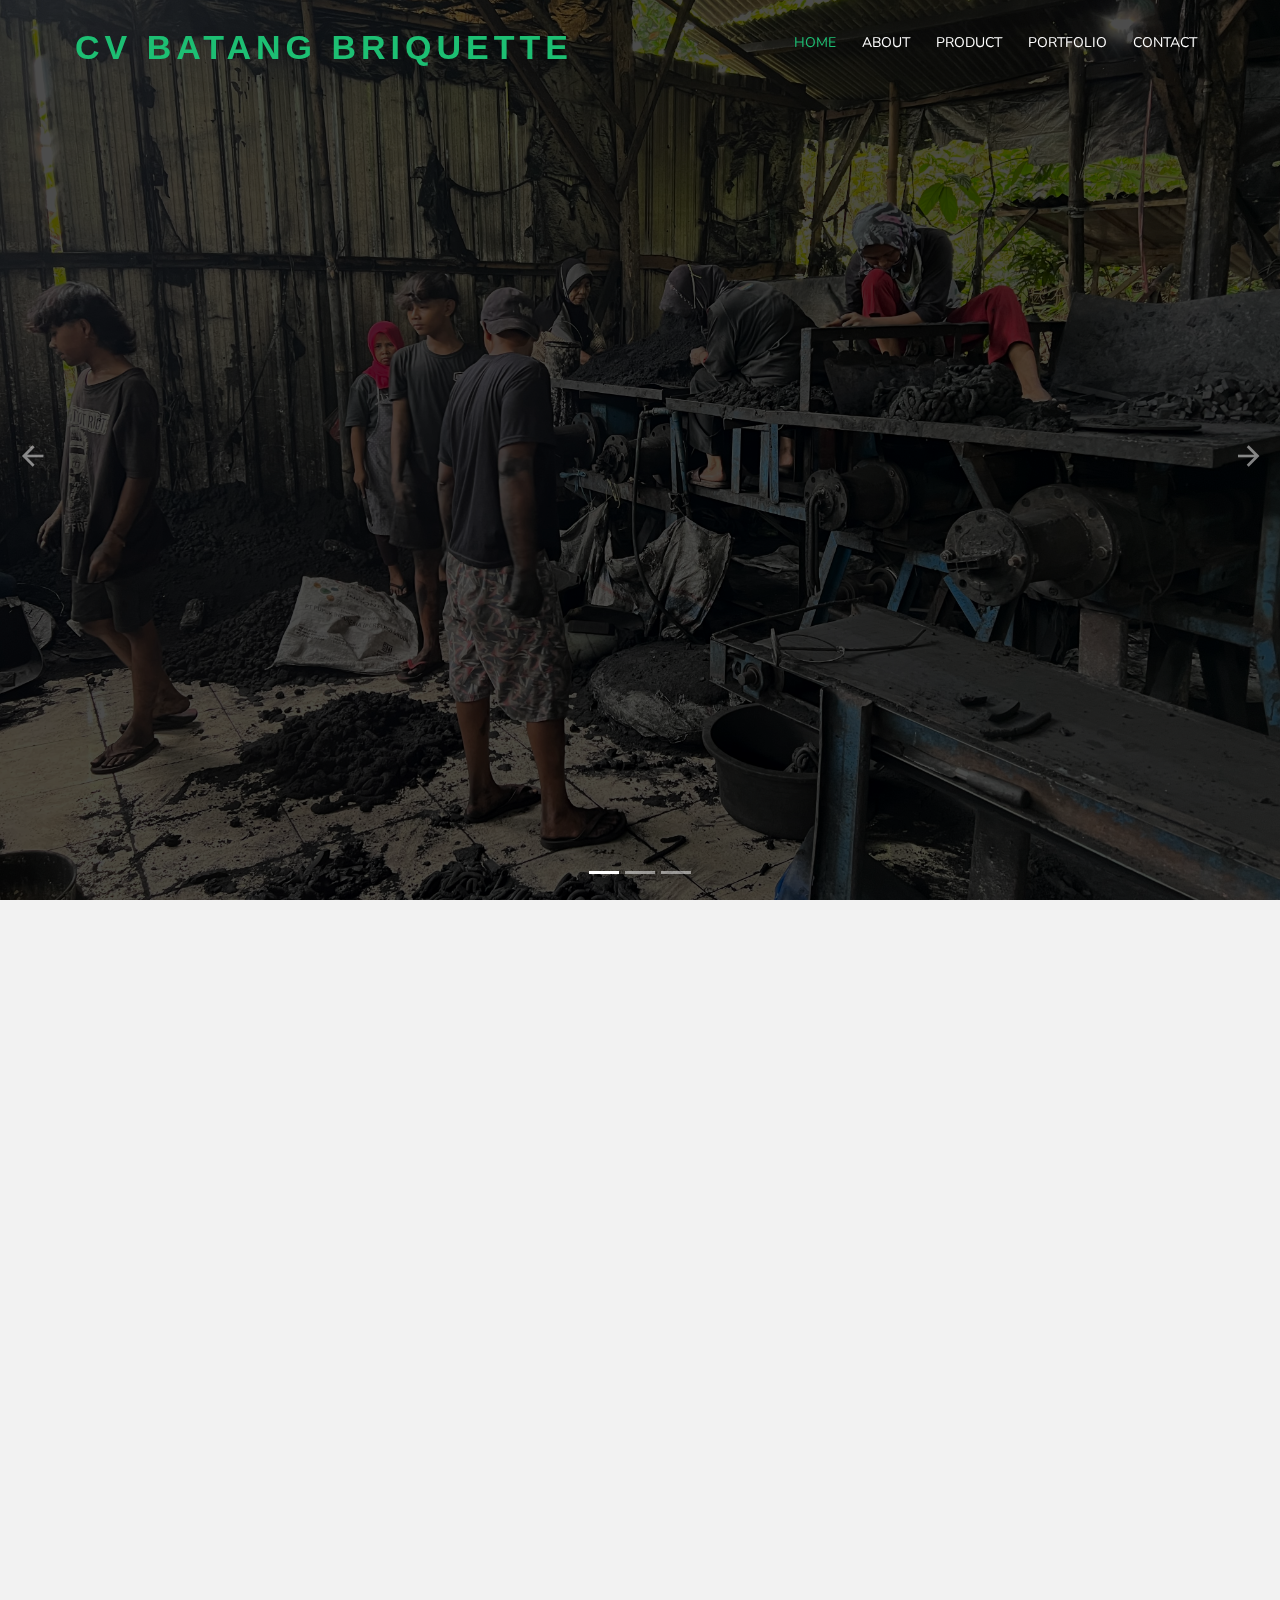
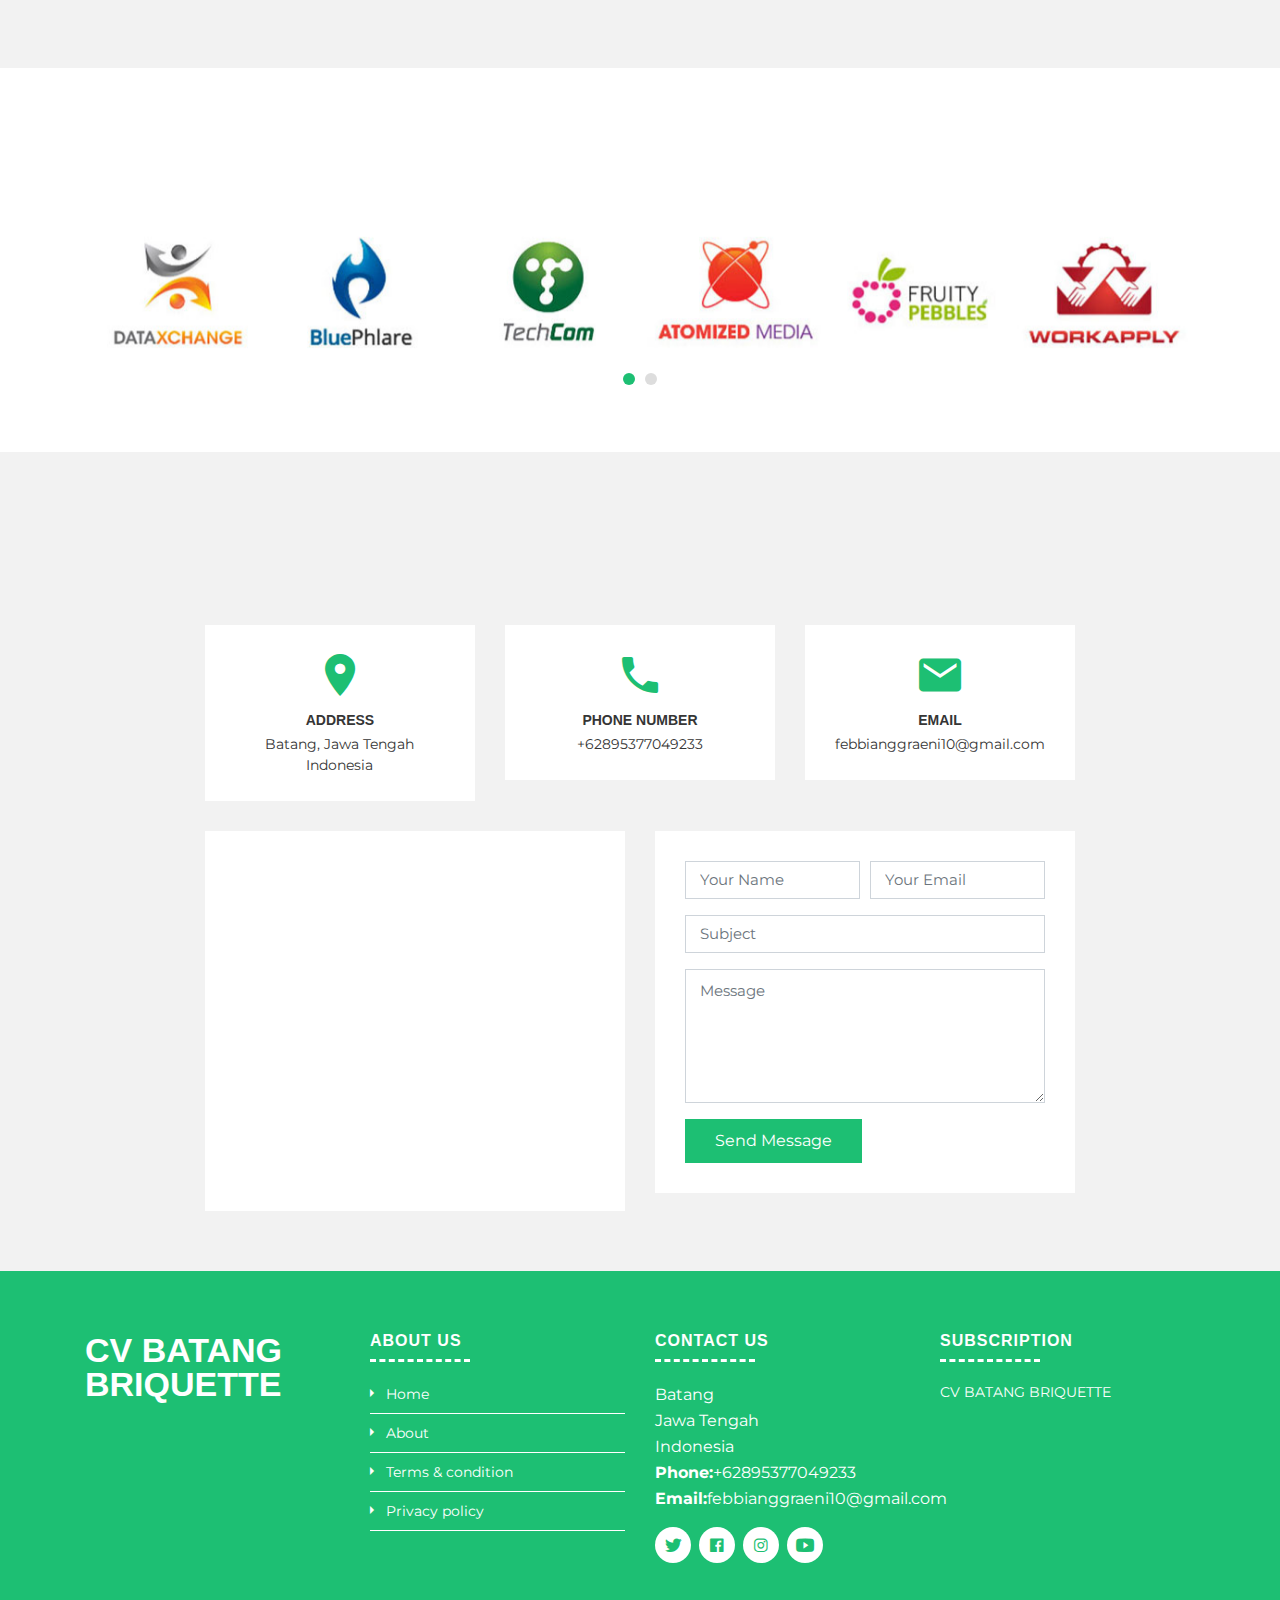
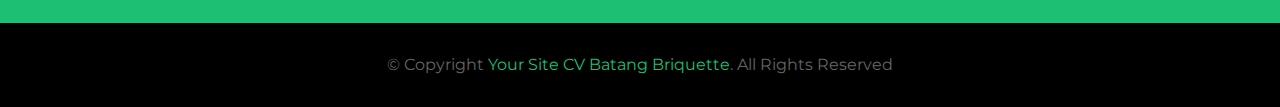
<file: index.html>
<!DOCTYPE html>
<html lang="en">
    <head>
        <meta charset="utf-8">
        <title>CV BATANG BRIQUETTE</title>
        <meta content="width=device-width, initial-scale=1.0" name="viewport">
        <meta content="" name="keywords">
        <meta content="" name="description">

        <!-- Favicons -->
        <link href="img/logo2.ico" rel="icon">

        <!-- Google Fonts -->
        <link href="https://fonts.googleapis.com/css?family=Montserrat:200,300|Nunito:400,700&display=swap" rel="stylesheet">

        <!-- Bootstrap CSS File -->
        <link href="vendor/bootstrap/css/bootstrap.min.css" rel="stylesheet">

        <!-- Vendor CSS Files -->
        <link href="vendor/ionicons/css/ionicons.min.css" rel="stylesheet">
        <link href="vendor/owlcarousel/assets/owl.carousel.min.css" rel="stylesheet">
        <link href="vendor/lightbox/css/lightbox.min.css" rel="stylesheet">

        <!--Animation -->
        <link rel="stylesheet"href="https://cdnjs.cloudflare.com/ajax/libs/animate.css/4.1.1/animate.min.css"/>
        <link rel="stylesheet" href="https://unpkg.com/aos@next/dist/aos.css" />

        <!-- Main Stylesheet -->
        <link href="css/style.css" rel="stylesheet">
    </head>

    <body>
        <!-- Header Section Start -->
        <header class="header animate__animated animate__fadeInDown">
            <div class="container-fluid">
                <div class="logo pull-left">
                    <h1><a href="index.html">CV BATANG BRIQUETTE</a></h1>
                    <!-- <a href="#"><img src="img/logo.png" alt="" title="" /></a>-->
                </div>

                <nav id="nav-menu-container">
                    <ul class="nav-menu">
                        <li class="menu-active"><a href="index.html">Home</a></li>
                        <li><a href="about.html">About</a></li>
                        <li><a href="Product.html">Product</a></li>
                        <li><a href="portfolio.html">Portfolio</a></li>
                        <li><a href="contact.html">Contact</a></li>
                    </ul>
                </nav>
            </div>
        </header>
        <!-- Header Section End -->

        <!-- Slider Section Start-->
        <section class="slider animate__animated animate__fadeInDown">
            <div class="slider-container">
                <div id="carousel" class="carousel  slide carousel-fade" data-ride="carousel">

                    <ol class="carousel-indicators"></ol>

                    <div class="carousel-inner" role="listbox">

                        <div class="carousel-item active">
                            <div class="carousel-background"><img src="img/gambar1.jpeg" alt=""></div>
                            <div class="carousel-container">
                                <div class="carousel-content">
                                    <h2></h2>
                                    <p>

                                    </p>
                                </div>
                            </div>
                        </div>

                        <div class="carousel-item">
                            <div class="carousel-background"><img src="img/gambar2.jpeg" alt=""></div>
                            <div class="carousel-container">
                                <div class="carousel-content">
                                    <h2></h2>
                                    <p>
                                        
                                    </p>
                                </div>
                            </div>
                        </div>

                        <div class="carousel-item">
                            <div class="carousel-background"><img src="img/gambar3.jpeg" alt=""></div>
                            <div class="carousel-container">
                                <div class="carousel-content">
                                    <h2></h2>
                                    <p>
                                       
                                    </p>
                                </div>
                            </div>
                        </div>  

                    </div>

                    <a class="carousel-control-prev" href="#carousel" role="button" data-slide="prev">
                        <span class="carousel-control-prev-icon ion-md-arrow-back" aria-hidden="true"></span>
                        <span class="sr-only">Previous</span>
                    </a>

                    <a class="carousel-control-next" href="#carousel" role="button" data-slide="next">
                        <span class="carousel-control-next-icon ion-md-arrow-forward" aria-hidden="true"></span>
                        <span class="sr-only">Next</span>
                    </a>

                </div>
            </div>
        </section>
        <!-- Slider Section End-->

        <!-- About Us Section Start-->
        <section class="about">
            <div class="container">
                <header class="section-header" data-aos="zoom-in" data-aos-duration="2000">
                    <h3>About US</h3>
                    <p>
                        Batang Briquette Indonesia is a company based in Indonesia that 
                        specializes in the production and export of 
                        high-quality briquettes made from coconut shell charcoal. 
                        These briquettes are a suitable and eco-friendly alternative to traditional charcoal. 
                        as they are made from renewable resources and produce less smoke and harmful emissions when burned.
                    </p>
                </header>

                <div class="row align-items-center about-row" data-aos="zoom-in" data-aos-duration="2000">
                    <div class="col-md-6">
                        <img src="img/4.jpeg" alt="" class="img-fluid">
                    </div>
                    <div class="col-md-6">
                        <h2 class="title"><a href="#">VISION</a></h2>
                        <p>
                            contribute to a greener and more sustainable future, while creating value for its stakeholders and building a profitable and successful business.
                        </p>
                        <h2 class="title"><a href="#">MISSION</a></h2>
                        <p>
                            1. Producing high quality briquettes with environmentally friendly technology.</br>
                            2. Develop a sustainable export market for briquette products.</br>
                            3. Establish good cooperation with domestic and foreign business partners to increase export volume and open new market access.</br>
                            4. Improve service quality and customer satisfaction through improved efficiency and effectiveness of production and distribution systems.</br>

                        </p>
                        <div class="read-more">
                        </div>
                    </div>
                </div>
                </div>
            </div>
        </section>
        <!-- About Us Section End -->

        <!-- Team Section Start -->

        <!-- Team Section End -->
        
        <!-- Clients Section Start -->
        <section class="clients">
            <div class="container">
                <header class="section-header" data-aos="zoom-out" data-aos-duration="1000">
                    <h3 class="section-title">Our Clients</h3>
                    <p>
                    </p>
                </header>

                <div class="owl-carousel clients-carousel">
                    <img src="img/client-1.jpg" alt="Client Logo">
                    <img src="img/client-2.jpg" alt="Client Logo">
                    <img src="img/client-3.jpg" alt="Client Logo">
                    <img src="img/client-4.jpg" alt="Client Logo">
                    <img src="img/client-5.jpg" alt="Client Logo">
                    <img src="img/client-6.jpg" alt="Client Logo">
                    <img src="img/client-7.jpg" alt="Client Logo">
                    <img src="img/client-8.jpg" alt="Client Logo">
                </div>

            </div>
        </section>
        <!-- Clients Section End -->

        <!-- Contact Section Start -->
        <section class="contact">
            <div class="container">
                <div class="section-header" data-aos="zoom-in" data-aos-duration="500">
                    <h3 class="section-title">Contact Us</h3>
                    <p>
                       
                    </p>
                </div>

                <div class="row contact-info">
                    <div class="col-md-4">
                        <div class="contact-address">
                            <i class="ion-md-pin"></i>
                            <h3>Address</h3>
                            <address>Batang, Jawa Tengah Indonesia</address>
                        </div>
                    </div>

                    <div class="col-md-4">
                        <div class="contact-phone">
                            <i class="ion-md-call"></i>
                            <h3>Phone Number</h3>
                            <p><a href="tel:+123-456-789">+62895377049233</a></p>
                        </div>
                    </div>

                    <div class="col-md-4">
                        <div class="contact-email">
                            <i class="ion-md-mail"></i>
                            <h3>Email</h3>
                            <p><a href="mailto:info@example.com">febbianggraeni10@gmail.com</a></p>
                        </div>
                    </div>
                </div>

                <div class="row">
                    <div class="col-md-6">
                        <div class="map">
                            <iframe src="https://www.google.com/maps/embed?pb=!1m18!1m12!1m3!1d6423.687846561391!2d109.92112347314384!3d-7.01424088371126!2m3!1f0!2f0!3f0!3m2!1i1024!2i768!4f13.1!3m3!1m2!1s0x2e70156a2d67e4d1%3A0x47a89b513621c20!2sTerminal%20Kota%20Limpung!5e0!3m2!1sid!2sid!4v1677292396020!5m2!1sid!2sid" width="600" height="450" style="border:0;" allowfullscreen="" loading="lazy" referrerpolicy="no-referrer-when-downgrade"></iframe>
                        </div>
                    </div>
                    <div class="col-md-6">
                        <div class="form">
                            <form class="contactForm">
                                <div class="form-row">
                                    <div class="form-group col-md-6">
                                        <input type="text" class="form-control" placeholder="Your Name" />
                                    </div>
                                    <div class="form-group col-md-6">
                                        <input type="email" class="form-control" placeholder="Your Email" />
                                    </div>
                                </div>
                                <div class="form-group">
                                    <input type="text" class="form-control" placeholder="Subject" />
                                </div>
                                <div class="form-group">
                                    <textarea class="form-control" rows="5" placeholder="Message"></textarea>
                                </div>
                                <div><button type="submit">Send Message</button></div>
                            </form>
                        </div>
                    </div>
                </div>
            </div>
        </section>
        <!-- Contact Section End -->

        <!-- Footer Start -->
        <footer class="footer">
            <div class="footer-top">
                <div class="container">
                    <div class="row">
                        <div class="col-lg-3 col-md-6 footer-info">
                            <h3>CV BATANG BRIQUETTE</h3>
                            <p>
                                
                            </p>
                        </div>

                        <div class="col-lg-3 col-md-6 footer-links">
                            <h4>About Us</h4>
                            <ul>
                                <li><i class="ion-md-arrow-dropright"></i> <a href="#">Home</a></li>
                                <li><i class="ion-md-arrow-dropright"></i> <a href="#">About</a></li>
                                <li><i class="ion-md-arrow-dropright"></i> <a href="#">Terms & condition</a></li>
                                <li><i class="ion-md-arrow-dropright"></i> <a href="#">Privacy policy</a></li>
                            </ul>
                        </div>

                        <div class="col-lg-3 col-md-6 footer-contact">
                            <h4>Contact Us</h4>
                            <p>
                                Batang<br>
                                Jawa Tengah<br>
                                Indonesia<br>
                                <strong>Phone:</strong>+62895377049233<br>
                                <strong>Email:</strong>febbianggraeni10@gmail.com<br>
                            </p>
                            <div class="social-links">
                                <a href="https://........./"><i class="ion-logo-twitter"></i></a>
                                <a href="https://........."><i class="ion-logo-facebook"></i></a>
                                <a href="https://........./"><i class="ion-logo-instagram"></i></a>
                                <a href="https://........."><i class="ion-logo-youtube"></i></a>
                            </div>

                        </div>

                        <div class="col-lg-3 col-md-6 footer-newsletter">
                            <h4>Subscription</h4>
                            <p>CV BATANG BRIQUETTE</p>
                            <form action="" method="post">
                            </form>
                        </div>

                    </div>
                </div>
            </div>

            <div class="container">
                <div class="copyright">
                    &copy; Copyright <a href="#">Your Site CV Batang Briquette</a>. All Rights Reserved<br>
                </div>
            </div>
        </footer>
        <!-- Footer End -->

        <a href="#" class="back-to-top"><i class="ion-md-arrow-dropup"></i></a>

        <!-- Vendor JS Files -->
        <script src="vendor/jquery/jquery.min.js"></script>
        <script src="vendor/jquery/jquery-migrate.min.js"></script>
        <script src="vendor/bootstrap/js/bootstrap.bundle.min.js"></script>
        <script src="vendor/easing/easing.min.js"></script>
        <script src="vendor/superfish/hoverIntent.js"></script>
        <script src="vendor/superfish/superfish.min.js"></script>
        <script src="vendor/waypoints/waypoints.min.js"></script>
        <script src="vendor/touchSwipe/jquery.touchSwipe.min.js"></script>
        <script src="vendor/counterup/counterup.min.js"></script>
        <script src="vendor/owlcarousel/owl.carousel.min.js"></script>
        <script src="vendor/isotope/isotope.pkgd.min.js"></script>
        <script src="vendor/lightbox/js/lightbox.min.js"></script>

        <!-- Main Javascript File -->
        <script src="js/main.js"></script>
        <script src="https://unpkg.com/aos@next/dist/aos.js"></script>
  <script>
    AOS.init();
  </script>

    </body>
</html>
</file>
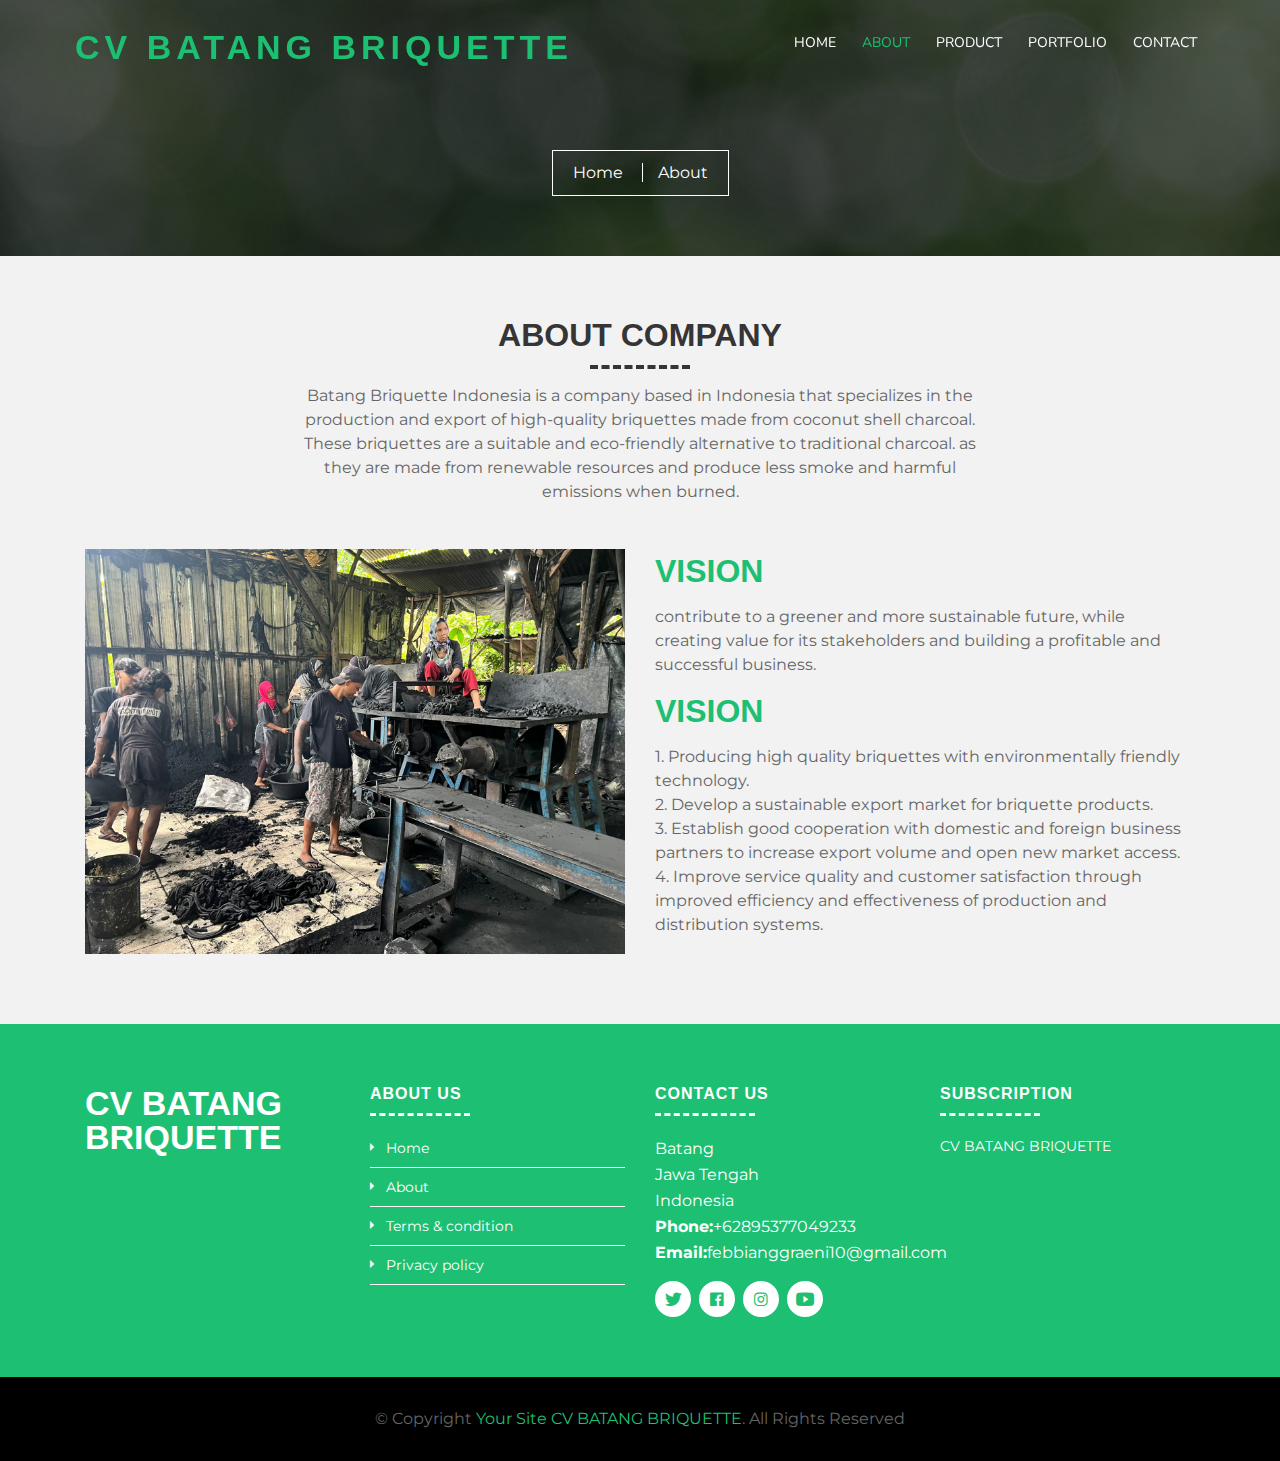
<file: about.html>
<!DOCTYPE html>
<html lang="en">
    <head>
        <meta charset="utf-8">
        <title>CV BATANG BRIQUETTE</title>
        <meta content="width=device-width, initial-scale=1.0" name="viewport">
        <meta content="" name="keywords">
        <meta content="" name="description">

        <!-- Favicons -->
        <link href="img/logo2.ico" rel="icon">
        <link href="img/apple-touch-icon.png" rel="apple-touch-icon">

        <!-- Google Fonts -->
        <link href="https://fonts.googleapis.com/css?family=Montserrat:200,300|Nunito:400,700&display=swap" rel="stylesheet">

        <!-- Bootstrap CSS File -->
        <link href="vendor/bootstrap/css/bootstrap.min.css" rel="stylesheet">

        <!-- Vendor CSS Files -->
        <link href="vendor/ionicons/css/ionicons.min.css" rel="stylesheet">
        <link href="vendor/owlcarousel/assets/owl.carousel.min.css" rel="stylesheet">
        <link href="vendor/lightbox/css/lightbox.min.css" rel="stylesheet">

        <!--Animation -->
        <link rel="stylesheet"href="https://cdnjs.cloudflare.com/ajax/libs/animate.css/4.1.1/animate.min.css"/>

        <!-- Main Stylesheet -->
        <link href="css/style.css" rel="stylesheet">
    </head>

    <body>
        <!-- Header Section Start -->
        <header class="header animate__animated animate__fadeInDown">
            <div class="container-fluid">
                <div class="logo pull-left">
                    <h1><a href="index.html">CV BATANG BRIQUETTE</a></h1>
                    <!-- <a href="#"><img src="img/logo.png" alt="" title="" /></a>-->
                </div>

                <nav id="nav-menu-container">
                    <ul class="nav-menu">
                        <li><a href="index.html">Home</a></li>
                        <li class="menu-active"><a href="about.html">About</a></li>
                        <li><a href="Product.html">Product</a></li>
                        <li><a href="portfolio.html">Portfolio</a></li>
                        
                        <li><a href="contact.html">Contact</a></li>
                    </ul>
                </nav>
            </div>
        </header>
        <!-- Header Section End -->
        
        <!-- Banner Section Start-->
        <section class="banner">
            <div class="container">
                <div class="col-lg-12">
                    <div class="banner-nav">
                        <div class="banner-box">
                            <a href="index.html">Home </a>
                            <a href="about.html">About</a>
                        </div>
                    </div>
                </div>
            </div>
        </section>
        <!-- Banner Section End-->

        <!-- About Us Section Start-->
        <section class="about animate__animated animate__fadeInDown">
            <div class="container">
                <header class="section-header" data-aos="zoom-in" data-aos-duration="2000">
                    <h3>About Company</h3>
                    <p>
                        Batang Briquette Indonesia is a company based in Indonesia that 
                        specializes in the production and export of 
                        high-quality briquettes made from coconut shell charcoal. 
                        These briquettes are a suitable and eco-friendly alternative to traditional charcoal. 
                        as they are made from renewable resources and produce less smoke and harmful emissions when burned.
                    </p>
                </header>

                <div class="row align-items-center about-row" data-aos="zoom-in" data-aos-duration="2000">
                    <div class="col-md-6">
                        <img src="img/4.jpeg" alt="" class="img-fluid">
                    </div>
                    <div class="col-md-6">
                        <h2 class="title"><a href="#">VISION</a></h2>
                        <p>
                            contribute to a greener and more sustainable future, while creating value for its stakeholders and building a profitable and successful business.
                        </p>
                        <h2 class="title"><a href="#">VISION</a></h2>
                        <p>
                            1. Producing high quality briquettes with environmentally friendly technology.</br>
                            2. Develop a sustainable export market for briquette products.</br>
                            3. Establish good cooperation with domestic and foreign business partners to increase export volume and open new market access.</br>
                            4. Improve service quality and customer satisfaction through improved efficiency and effectiveness of production and distribution systems.</br>
                        </p>
                        <div class="read-more">
                        </div>
                    </div>
                </div>
                </div>
            </div>
        </section>
        <!-- About Us Section End -->

        <!-- Footer Start -->
        <footer class="footer">
            <div class="footer-top">
                <div class="container">
                    <div class="row">
                        <div class="col-lg-3 col-md-6 footer-info">
                            <h3>CV BATANG BRIQUETTE</h3>
                            <p>
                                
                            </p>
                        </div>

                        <div class="col-lg-3 col-md-6 footer-links">
                            <h4>About Us</h4>
                            <ul>
                                <li><i class="ion-md-arrow-dropright"></i> <a href="#">Home</a></li>
                                <li><i class="ion-md-arrow-dropright"></i> <a href="#">About</a></li>
                                <li><i class="ion-md-arrow-dropright"></i> <a href="#">Terms & condition</a></li>
                                <li><i class="ion-md-arrow-dropright"></i> <a href="#">Privacy policy</a></li>
                            </ul>
                        </div>

                        <div class="col-lg-3 col-md-6 footer-contact">
                            <h4>Contact Us</h4>
                            <p>
                                Batang<br>
                                Jawa Tengah<br>
                                Indonesia<br>
                                <strong>Phone:</strong>+62895377049233<br>
                                <strong>Email:</strong>febbianggraeni10@gmail.com<br>
                            </p>
                            <div class="social-links">
                                <a href="https://........./"><i class="ion-logo-twitter"></i></a>
                                <a href="https://........."><i class="ion-logo-facebook"></i></a>
                                <a href="https://........./"><i class="ion-logo-instagram"></i></a>
                                <a href="https://........."><i class="ion-logo-youtube"></i></a>
                            </div>

                        </div>

                        <div class="col-lg-3 col-md-6 footer-newsletter">
                            <h4>Subscription</h4>
                            <p>CV BATANG BRIQUETTE</p>
                            <form action="" method="post">
                            </form>
                        </div>

                    </div>
                </div>
            </div>

            <div class="container">
                <div class="copyright">
                    &copy; Copyright <a href="#">Your Site CV BATANG BRIQUETTE</a>. All Rights Reserved<br>
                </div>
            </div>
        </footer>
        <!-- Footer End -->
        <a href="#" class="back-to-top"><i class="ion-md-arrow-dropup"></i></a>

        <!-- Vendor JS Files -->
        <script src="vendor/jquery/jquery.min.js"></script>
        <script src="vendor/jquery/jquery-migrate.min.js"></script>
        <script src="vendor/bootstrap/js/bootstrap.bundle.min.js"></script>
        <script src="vendor/easing/easing.min.js"></script>
        <script src="vendor/superfish/hoverIntent.js"></script>
        <script src="vendor/superfish/superfish.min.js"></script>
        <script src="vendor/waypoints/waypoints.min.js"></script>
        <script src="vendor/touchSwipe/jquery.touchSwipe.min.js"></script>
        <script src="vendor/counterup/counterup.min.js"></script>
        <script src="vendor/owlcarousel/owl.carousel.min.js"></script>
        <script src="vendor/isotope/isotope.pkgd.min.js"></script>
        <script src="vendor/lightbox/js/lightbox.min.js"></script>

        <!-- Main Javascript File -->
        <script src="js/main.js"></script>

    </body>
</html>
</file>
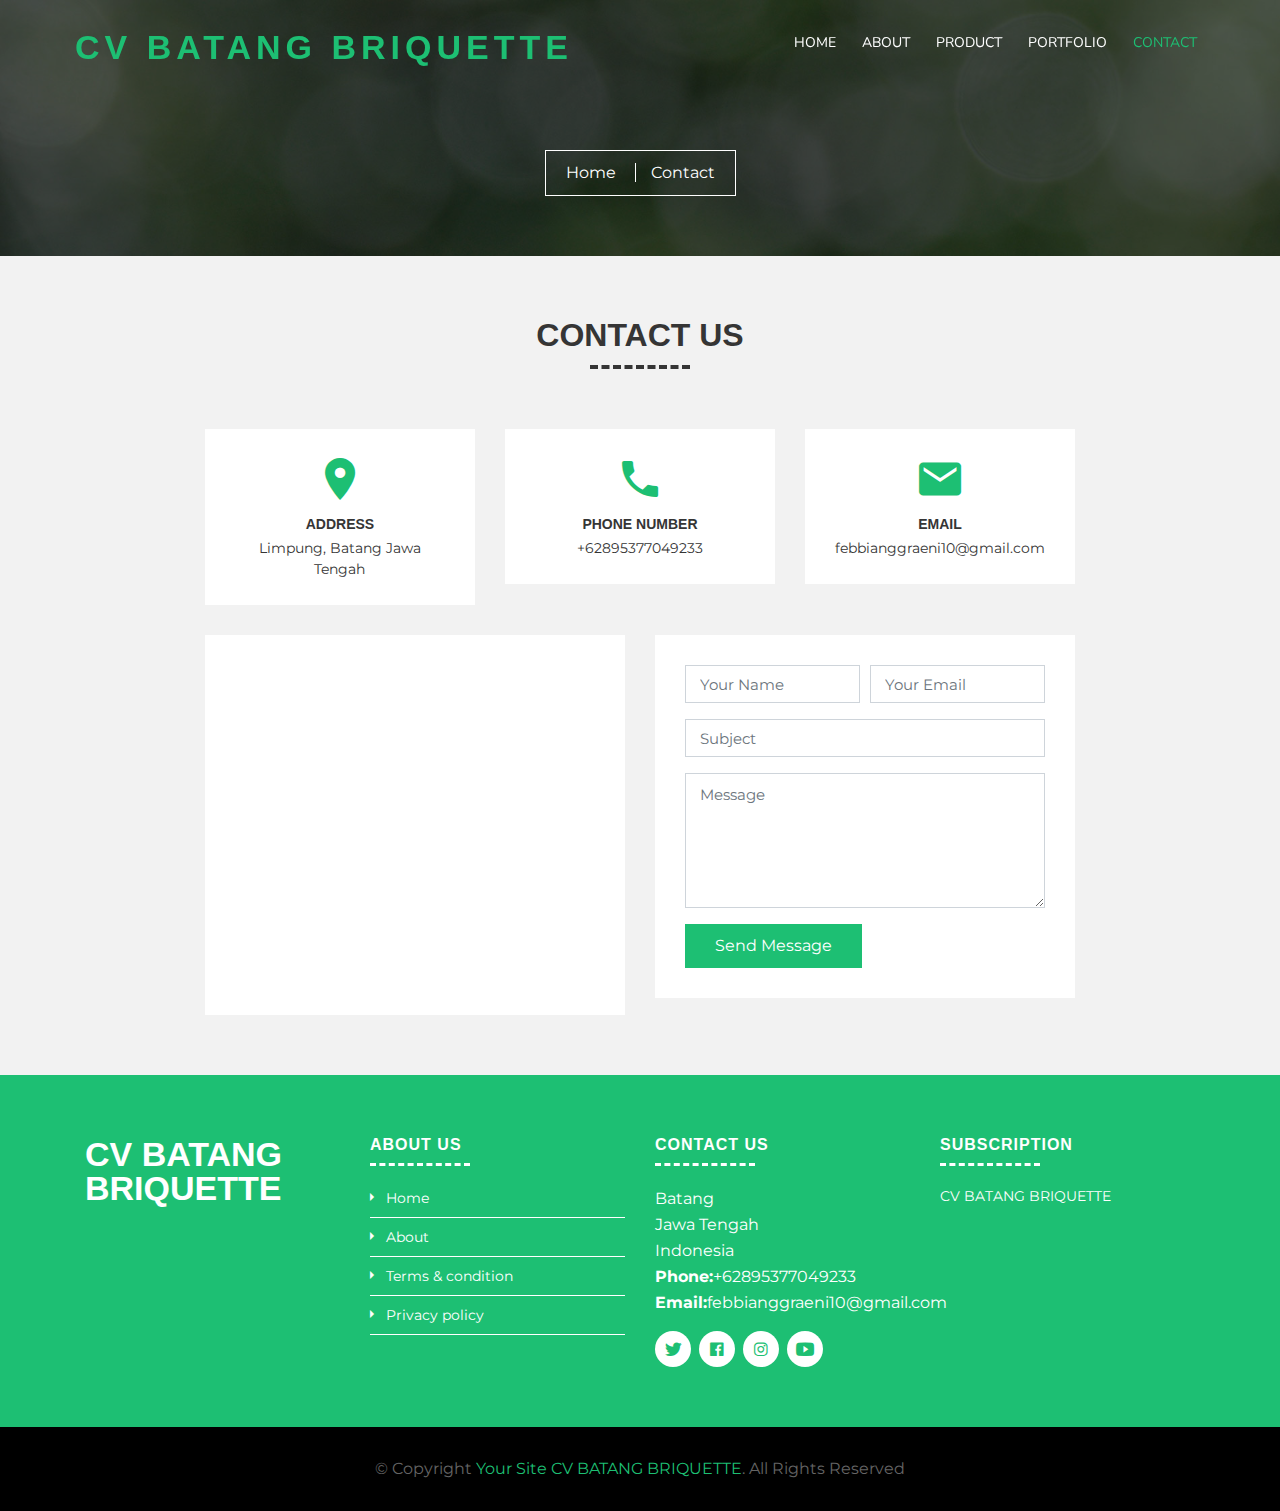
<file: contact.html>
<!DOCTYPE html>
<html lang="en">
    <head>
        <meta charset="utf-8">
        <title>CV BATANG BRIQUETTE</title>
        <meta content="width=device-width, initial-scale=1.0" name="viewport">
        <meta content="" name="keywords">
        <meta content="" name="description">

        <!-- Favicons -->
        <link href="img/logo2.ico" rel="icon">
        <link href="img/apple-touch-icon.png" rel="apple-touch-icon">

        <!-- Google Fonts -->
        <link href="https://fonts.googleapis.com/css?family=Montserrat:200,300|Nunito:400,700&display=swap" rel="stylesheet">

        <!-- Bootstrap CSS File -->
        <link href="vendor/bootstrap/css/bootstrap.min.css" rel="stylesheet">

        <!-- Vendor CSS Files -->
        <link href="vendor/ionicons/css/ionicons.min.css" rel="stylesheet">
        <link href="vendor/owlcarousel/assets/owl.carousel.min.css" rel="stylesheet">
        <link href="vendor/lightbox/css/lightbox.min.css" rel="stylesheet">

        <!--Animation -->
        <link rel="stylesheet"href="https://cdnjs.cloudflare.com/ajax/libs/animate.css/4.1.1/animate.min.css"/>

        <!-- Main Stylesheet -->
        <link href="css/style.css" rel="stylesheet">
    </head>

    <body>
        <!-- Header Section Start -->
        <header class="header animate__animated animate__fadeInDown">
            <div class="container-fluid">
                <div class="logo pull-left">
                    <h1><a href="index.html">CV BATANG BRIQUETTE</a></h1>
                    <!-- <a href="#"><img src="img/logo.png" alt="" title="" /></a>-->
                </div>

                <nav id="nav-menu-container">
                    <ul class="nav-menu">
                        <li><a href="index.html">Home</a></li>
                        <li><a href="about.html">About</a></li>
                        <li><a href="Product.html">Product</a></li>
                        <li><a href="portfolio.html">Portfolio</a></li>
                
                        <li class="menu-active"><a href="contact.html">Contact</a></li>
                    </ul>
                </nav>
            </div>
        </header>
        <!-- Header Section End -->
        
        <!-- Banner Section Start-->
        <section class="banner">
            <div class="container">
                <div class="col-lg-12">
                    <div class="banner-nav">
                        <div class="banner-box">
                            <a href="index.html">Home </a>
                            <a href="contact.html">Contact</a>
                        </div>
                    </div>
                </div>
            </div>
        </section>
        <!-- Banner Section End-->

        <!-- Contact Section Start -->
        <section class="contact animate__animated animate__fadeInDown">
            <div class="container">
                <div class="section-header">
                    <h3 class="section-title">Contact Us</h3>
                    <p>
                        
                    </p>
                </div>

                <div class="row contact-info">
                    <div class="col-md-4">
                        <div class="contact-address">
                            <i class="ion-md-pin"></i>
                            <h3>Address</h3>
                            <address>Limpung, Batang Jawa Tengah</address>
                        </div>
                    </div>

                    <div class="col-md-4">
                        <div class="contact-phone">
                            <i class="ion-md-call"></i>
                            <h3>Phone Number</h3>
                            <p><a href="tel:+123-456-789">+62895377049233</a></p>
                        </div>
                    </div>

                    <div class="col-md-4">
                        <div class="contact-email">
                            <i class="ion-md-mail"></i>
                            <h3>Email</h3>
                            <p><a href="mailto:info@example.com">febbianggraeni10@gmail.com</a></p>
                        </div>
                    </div>
                </div>

                <div class="row">
                    <div class="col-md-6">
                        <div class="map">
                            <iframe src="https://www.google.com/maps/embed?pb=!1m18!1m12!1m3!1d6423.687846561391!2d109.92112347314384!3d-7.01424088371126!2m3!1f0!2f0!3f0!3m2!1i1024!2i768!4f13.1!3m3!1m2!1s0x2e70156a2d67e4d1%3A0x47a89b513621c20!2sTerminal%20Kota%20Limpung!5e0!3m2!1sid!2sid!4v1677292396020!5m2!1sid!2sid" width="600" height="450" style="border:0;" allowfullscreen="" loading="lazy" referrerpolicy="no-referrer-when-downgrade"></iframe>
                        </div>
                    </div>
                    <div class="col-md-6">
                        <div class="form">
                            <form class="contactForm">
                                <div class="form-row">
                                    <div class="form-group col-md-6">
                                        <input type="text" class="form-control" placeholder="Your Name" />
                                    </div>
                                    <div class="form-group col-md-6">
                                        <input type="email" class="form-control" placeholder="Your Email" />
                                    </div>
                                </div>
                                <div class="form-group">
                                    <input type="text" class="form-control" placeholder="Subject" />
                                </div>
                                <div class="form-group">
                                    <textarea class="form-control" rows="5" placeholder="Message"></textarea>
                                </div>
                                <div><button type="submit">Send Message</button></div>
                            </form>
                        </div>
                    </div>
                </div>
            </div>
        </section>
        <!-- Contact Section End -->

        <!-- Footer Start -->
        <footer class="footer">
            <div class="footer-top">
                <div class="container">
                    <div class="row">
                        <div class="col-lg-3 col-md-6 footer-info">
                            <h3>CV BATANG BRIQUETTE</h3>
                            <p>
                                
                            </p>
                        </div>
        
                        <div class="col-lg-3 col-md-6 footer-links">
                            <h4>About Us</h4>
                            <ul>
                                <li><i class="ion-md-arrow-dropright"></i> <a href="#">Home</a></li>
                                <li><i class="ion-md-arrow-dropright"></i> <a href="#">About</a></li>
                                <li><i class="ion-md-arrow-dropright"></i> <a href="#">Terms & condition</a></li>
                                <li><i class="ion-md-arrow-dropright"></i> <a href="#">Privacy policy</a></li>
                            </ul>
                        </div>
        
                        <div class="col-lg-3 col-md-6 footer-contact">
                            <h4>Contact Us</h4>
                            <p>
                                Batang<br>
                                Jawa Tengah<br>
                                Indonesia<br>
                                <strong>Phone:</strong>+62895377049233<br>
                                <strong>Email:</strong>febbianggraeni10@gmail.com<br>
                            </p>
                            <div class="social-links">
                                <a href="https://........./"><i class="ion-logo-twitter"></i></a>
                                <a href="https://........."><i class="ion-logo-facebook"></i></a>
                                <a href="https://........./"><i class="ion-logo-instagram"></i></a>
                                <a href="https://........."><i class="ion-logo-youtube"></i></a>
                            </div>
        
                        </div>
        
                        <div class="col-lg-3 col-md-6 footer-newsletter">
                            <h4>Subscription</h4>
                            <p>CV BATANG BRIQUETTE</p>
                            <form action="" method="post">
                            </form>
                        </div>
        
                    </div>
                </div>
            </div>
        
            <div class="container">
                <div class="copyright">
                    &copy; Copyright <a href="#">Your Site CV BATANG BRIQUETTE</a>. All Rights Reserved<br>
                </div>
            </div>
        </footer>
        <!-- Footer End -->

        <a href="#" class="back-to-top"><i class="ion-md-arrow-dropup"></i></a>

        <!-- Vendor JS Files -->
        <script src="vendor/jquery/jquery.min.js"></script>
        <script src="vendor/jquery/jquery-migrate.min.js"></script>
        <script src="vendor/bootstrap/js/bootstrap.bundle.min.js"></script>
        <script src="vendor/easing/easing.min.js"></script>
        <script src="vendor/superfish/hoverIntent.js"></script>
        <script src="vendor/superfish/superfish.min.js"></script>
        <script src="vendor/waypoints/waypoints.min.js"></script>
        <script src="vendor/touchSwipe/jquery.touchSwipe.min.js"></script>
        <script src="vendor/counterup/counterup.min.js"></script>
        <script src="vendor/owlcarousel/owl.carousel.min.js"></script>
        <script src="vendor/isotope/isotope.pkgd.min.js"></script>
        <script src="vendor/lightbox/js/lightbox.min.js"></script>

        <!-- Main Javascript File -->
        <script src="js/main.js"></script>

    </body>
</html>
</file>
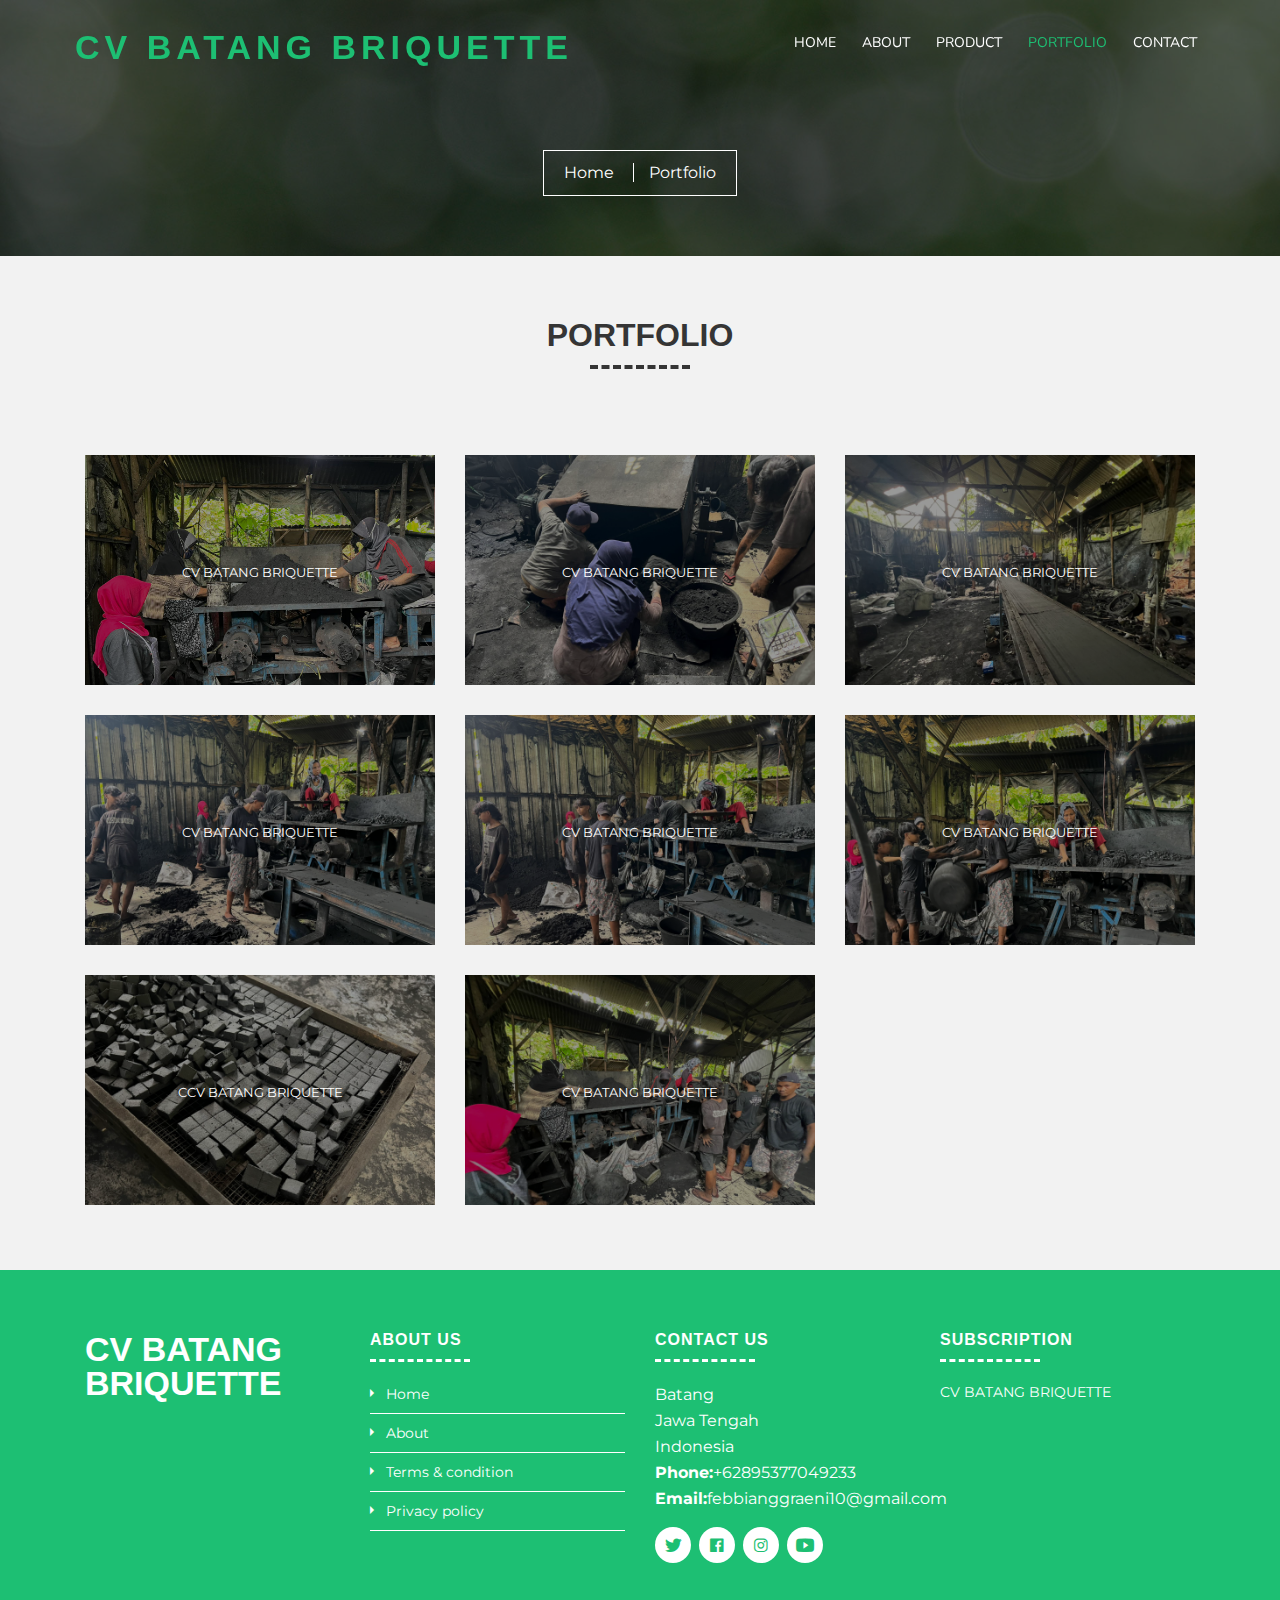
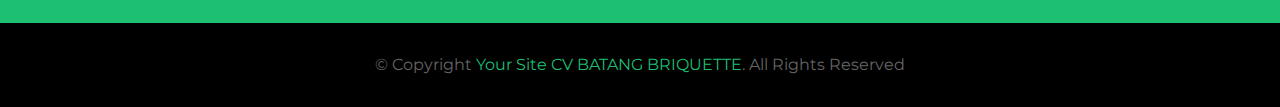
<file: portfolio.html>
<!DOCTYPE html>
<html lang="en">
    <head>
        <meta charset="utf-8">
        <title>CV BATANG BRIQUETTE</title>
        <meta content="width=device-width, initial-scale=1.0" name="viewport">
        <meta content="" name="keywords">
        <meta content="" name="description">

        <!-- Favicons -->
        <link href="img/logo2.ico" rel="icon">
        <link href="img/apple-touch-icon.png" rel="apple-touch-icon">

        <!-- Google Fonts -->
        <link href="https://fonts.googleapis.com/css?family=Montserrat:200,300|Nunito:400,700&display=swap" rel="stylesheet">

        <!-- Bootstrap CSS File -->
        <link href="vendor/bootstrap/css/bootstrap.min.css" rel="stylesheet">

        <!-- Vendor CSS Files -->
        <link href="vendor/ionicons/css/ionicons.min.css" rel="stylesheet">
        <link href="vendor/owlcarousel/assets/owl.carousel.min.css" rel="stylesheet">
        <link href="vendor/lightbox/css/lightbox.min.css" rel="stylesheet">

        <!--Animation -->
        <link rel="stylesheet"href="https://cdnjs.cloudflare.com/ajax/libs/animate.css/4.1.1/animate.min.css"/>

        <!-- Main Stylesheet -->
        <link href="css/style.css" rel="stylesheet">
    </head>

    <body>
        <!-- Header Section Start -->
        <header class="header animate__animated animate__fadeInDown">
            <div class="container-fluid">
                <div class="logo pull-left">
                    <h1><a href="index.html">CV BATANG BRIQUETTE</a></h1>
                    <!-- <a href="#"><img src="img/logo.png" alt="" title="" /></a>-->
                </div>

                <nav id="nav-menu-container">
                    <ul class="nav-menu">
                        <li><a href="index.html">Home</a></li>
                        <li><a href="about.html">About</a></li>
                        <li><a href="Product.html">Product</a></li>
                        <li class="menu-active"><a href="portfolio.html">Portfolio</a></li>
                        
                        <li><a href="contact.html">Contact</a></li>
                    </ul>
                </nav>
            </div>
        </header>
        <!-- Header Section End -->
        
        <!-- Banner Section Start-->
        <section class="banner">
            <div class="container">
                <div class="col-lg-12">
                    <div class="banner-nav">
                        <div class="banner-box">
                            <a href="index.html">Home </a>
                            <a href="portfolio.html">Portfolio</a>
                        </div>
                    </div>
                </div>
            </div>
        </section>
        <!-- Banner Section End-->

        <!-- Portfolio Section Start -->
        <section class="portfolio animate__animated animate__fadeInDown">
            <div class="container">

                <header class="section-header">
                    <h3 class="section-title">Portfolio</h3>
                    <p>
                        
                    </p>
                </header>

                <div class="row">
                    <div class="col-lg-12">
                        <ul id="portfolio-flters">

                        </ul>
                    </div>
                </div>

                <div class="row portfolio-container">
                    <div class="col-lg-4 col-md-6 portfolio-item web-des">
                        <div class="portfolio-wrap">
                            <figure>
                                <img src="img/1.jpeg" class="img-fluid" alt="Portfolio">
                                <a href="img/1.jpeg" data-lightbox="portfolio" data-title="Lorem ipsum dolor" class="link-preview" title="Preview"><i class="ion-md-eye"></i></a>

                            </figure>

                            <div class="portfolio-info">
                                <h4></h4>
                                <p>CV BATANG BRIQUETTE</p>
                            </div>
                        </div>
                    </div>

                    <div class="col-lg-4 col-md-6 portfolio-item web-dev">
                        <div class="portfolio-wrap">
                            <figure>
                                <img src="img/2.jpeg" class="img-fluid" alt="Portfolio">
                                <a href="img/2.jpeg" class="link-preview" data-lightbox="portfolio" data-title="Nulla ullamcorper pharetra" title="Preview"><i class="ion-md-eye"></i></a>

                            </figure>

                            <div class="portfolio-info">
                                <h4></h4>
                                <p>CV BATANG BRIQUETTE</p>
                            </div>
                        </div>
                    </div>

                    <div class="col-lg-4 col-md-6 portfolio-item app-des">
                        <div class="portfolio-wrap">
                            <figure>
                                <img src="img/3.jpeg" class="img-fluid" alt="Portfolio">
                                <a href="img/3.jpeg" class="link-preview" data-lightbox="portfolio" data-title="Phasellus eget dictum" title="Preview"><i class="ion-md-eye"></i></a>

                            </figure>

                            <div class="portfolio-info">
                                <h4></h4>
                                <p>CV BATANG BRIQUETTE</p>
                            </div>
                        </div>
                    </div>

                    <div class="col-lg-4 col-md-6 portfolio-item app-dev">
                        <div class="portfolio-wrap">
                            <figure>
                                <img src="img/4.jpeg" class="img-fluid" alt="Portfolio">
                                <a href="img/4.jpeg" data-lightbox="portfolio" data-title="Lorem ipsum dolor" class="link-preview" title="Preview"><i class="ion-md-eye"></i></a>

                            </figure>

                            <div class="portfolio-info">
                                <h4></h4>
                                <p>CV BATANG BRIQUETTE</p>
                            </div>
                        </div>
                    </div>

                    <div class="col-lg-4 col-md-6 portfolio-item web-des">
                        <div class="portfolio-wrap">
                            <figure>
                                <img src="img/5.jpeg" class="img-fluid" alt="Portfolio">
                                <a href="img/5.jpeg" class="link-preview" data-lightbox="portfolio" data-title="Nulla ullamcorper pharetra" title="Preview"><i class="ion-md-eye"></i></a>

                            </figure>

                            <div class="portfolio-info">
                                <h4></h4>
                                <p>CV BATANG BRIQUETTE</p>
                            </div>
                        </div>
                    </div>

                    <div class="col-lg-4 col-md-6 portfolio-item web-dev">
                        <div class="portfolio-wrap">
                            <figure>
                                <img src="img/6.jpeg" class="img-fluid" alt="Portfolio">
                                <a href="img/6.jpeg" class="link-preview" data-lightbox="portfolio" data-title="Phasellus eget dictum" title="Preview"><i class="ion-md-eye"></i></a>

                            </figure>

                            <div class="portfolio-info">
                                <h4></h4>
                                <p>CV BATANG BRIQUETTE</p>
                            </div>
                        </div>
                    </div>

                    <div class="col-lg-4 col-md-6 portfolio-item app-dev">
                        <div class="portfolio-wrap">
                            <figure>
                                <img src="img/7.jpeg" class="img-fluid" alt="Portfolio">
                                <a href="img/7.jpeg" data-lightbox="portfolio" data-title="Lorem ipsum dolor" class="link-preview" title="Preview"><i class="ion-md-eye"></i></a>

                            </figure>

                            <div class="portfolio-info">
                                <h4></h4>
                                <p>CCV BATANG BRIQUETTE</p>
                            </div>
                        </div>
                    </div>

                    <div class="col-lg-4 col-md-6 portfolio-item app-dev">
                        <div class="portfolio-wrap">
                            <figure>
                                <img src="img/8.jpeg" class="img-fluid" alt="Portfolio">
                                <a href="img/8.jpeg" data-lightbox="portfolio" data-title="Lorem ipsum dolor" class="link-preview" title="Preview"><i class="ion-md-eye"></i></a>

                            </figure>

                            <div class="portfolio-info">
                                <h4></h4>
                                <p>CV BATANG BRIQUETTE</p>
                            </div>
                        </div>
                    </div>

                </div>
            </div>
        </section>
        <!-- Portfolio Section End -->

<!-- Footer Start -->
<footer class="footer">
    <div class="footer-top">
        <div class="container">
            <div class="row">
                <div class="col-lg-3 col-md-6 footer-info">
                    <h3>CV BATANG BRIQUETTE</h3>
                    <p>
                        
                    </p>
                </div>

                <div class="col-lg-3 col-md-6 footer-links">
                    <h4>About Us</h4>
                    <ul>
                        <li><i class="ion-md-arrow-dropright"></i> <a href="#">Home</a></li>
                        <li><i class="ion-md-arrow-dropright"></i> <a href="#">About</a></li>
                        <li><i class="ion-md-arrow-dropright"></i> <a href="#">Terms & condition</a></li>
                        <li><i class="ion-md-arrow-dropright"></i> <a href="#">Privacy policy</a></li>
                    </ul>
                </div>

                <div class="col-lg-3 col-md-6 footer-contact">
                    <h4>Contact Us</h4>
                    <p>
                        Batang<br>
                        Jawa Tengah<br>
                        Indonesia<br>
                        <strong>Phone:</strong>+62895377049233<br>
                        <strong>Email:</strong>febbianggraeni10@gmail.com<br>
                    </p>
                    <div class="social-links">
                        <a href="https://........./"><i class="ion-logo-twitter"></i></a>
                        <a href="https://........."><i class="ion-logo-facebook"></i></a>
                        <a href="https://........./"><i class="ion-logo-instagram"></i></a>
                        <a href="https://........."><i class="ion-logo-youtube"></i></a>
                    </div>

                </div>

                <div class="col-lg-3 col-md-6 footer-newsletter">
                    <h4>Subscription</h4>
                    <p>CV BATANG BRIQUETTE</p>
                    <form action="" method="post">
                    </form>
                </div>

            </div>
        </div>
    </div>

    <div class="container">
        <div class="copyright">
            &copy; Copyright <a href="#">Your Site CV BATANG BRIQUETTE</a>. All Rights Reserved<br>
        </div>
    </div>
</footer>
<!-- Footer End -->

        <a href="#" class="back-to-top"><i class="ion-md-arrow-dropup"></i></a>

        <!-- Vendor JS Files -->
        <script src="vendor/jquery/jquery.min.js"></script>
        <script src="vendor/jquery/jquery-migrate.min.js"></script>
        <script src="vendor/bootstrap/js/bootstrap.bundle.min.js"></script>
        <script src="vendor/easing/easing.min.js"></script>
        <script src="vendor/superfish/hoverIntent.js"></script>
        <script src="vendor/superfish/superfish.min.js"></script>
        <script src="vendor/waypoints/waypoints.min.js"></script>
        <script src="vendor/touchSwipe/jquery.touchSwipe.min.js"></script>
        <script src="vendor/counterup/counterup.min.js"></script>
        <script src="vendor/owlcarousel/owl.carousel.min.js"></script>
        <script src="vendor/isotope/isotope.pkgd.min.js"></script>
        <script src="vendor/lightbox/js/lightbox.min.js"></script>

        <!-- Main Javascript File -->
        <script src="js/main.js"></script>

    </body>
</html>
</file>
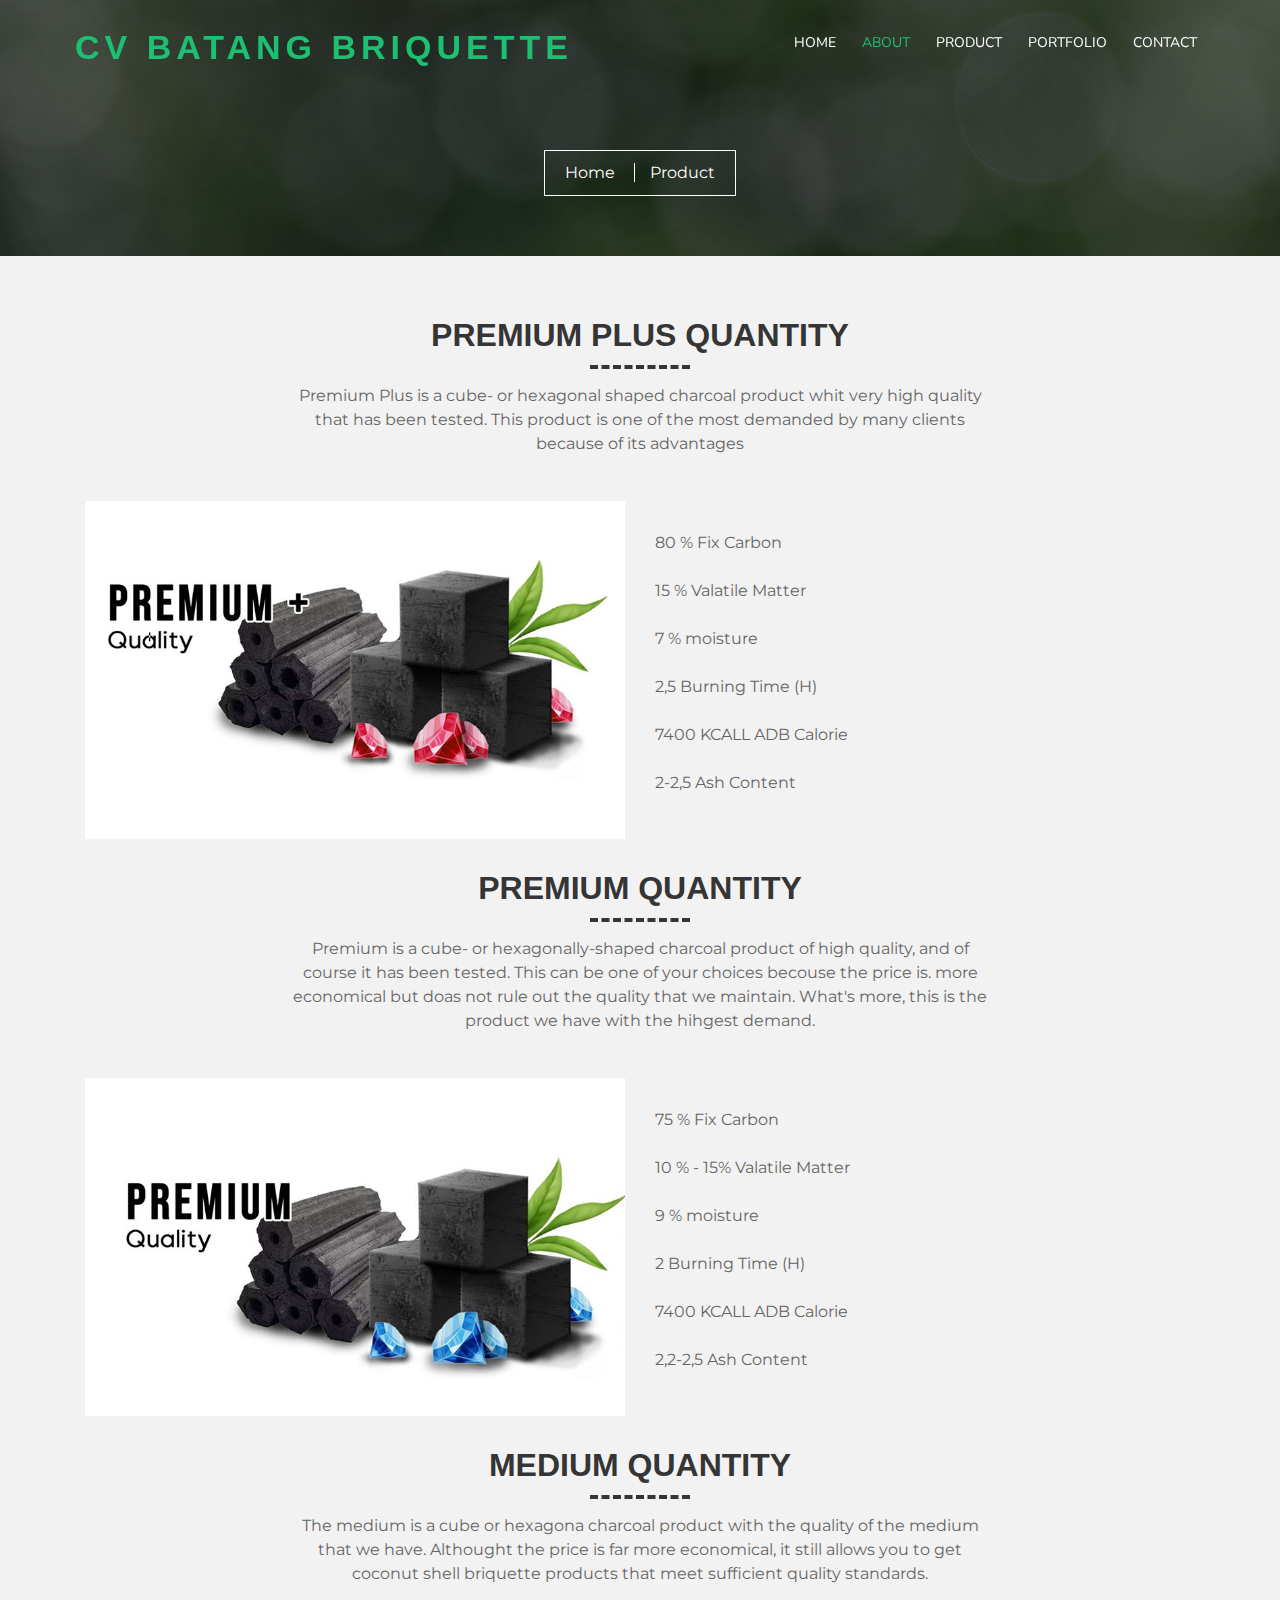
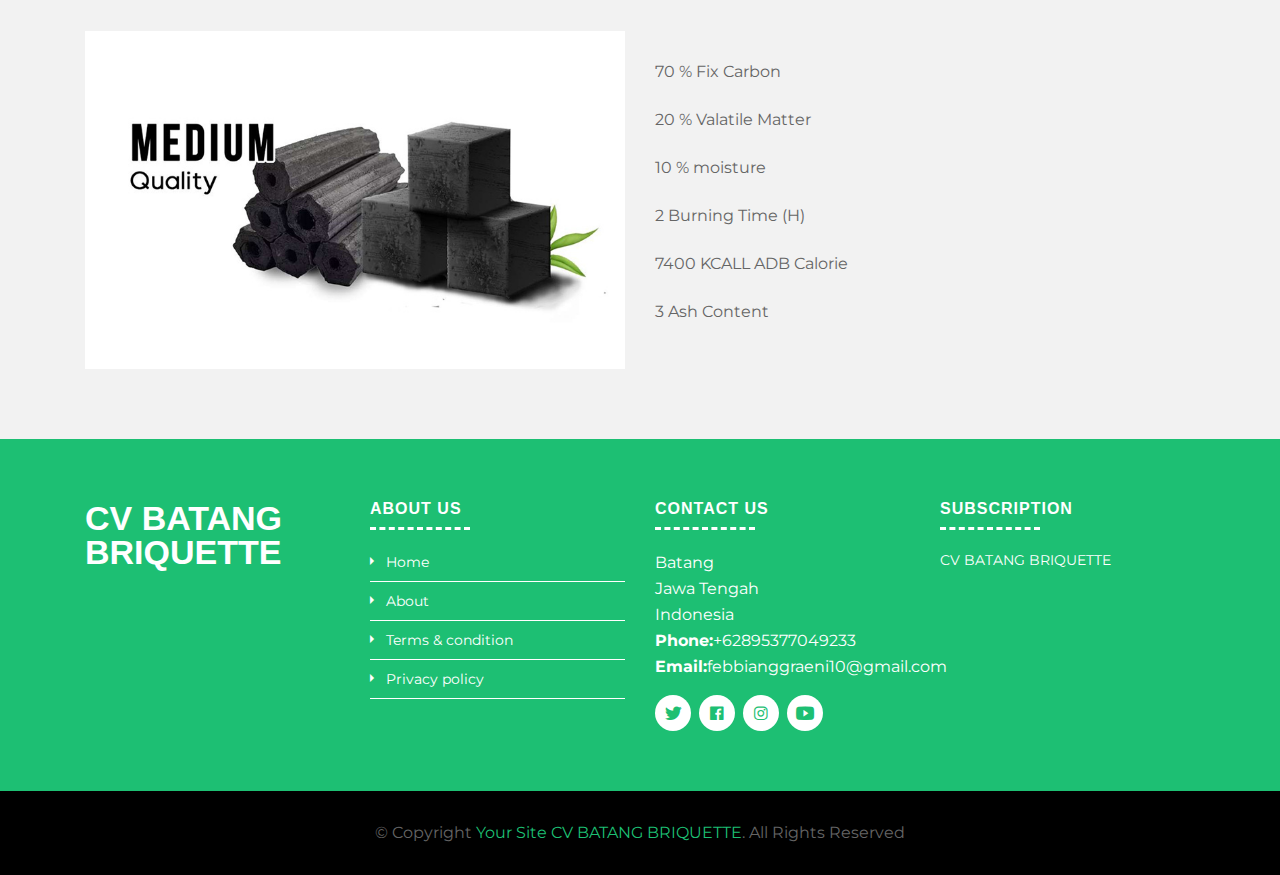
<file: Product.html>
<!DOCTYPE html>
<html lang="en">
    <head>
        <meta charset="utf-8">
        <title>CV BATANG BRIQUETTE</title>
        <meta content="width=device-width, initial-scale=1.0" name="viewport">
        <meta content="" name="keywords">
        <meta content="" name="description">

        <!-- Favicons -->
        <link href="img/logo2.ico" rel="icon">
        <link href="img/apple-touch-icon.png" rel="apple-touch-icon">

        <!-- Google Fonts -->
        <link href="https://fonts.googleapis.com/css?family=Montserrat:200,300|Nunito:400,700&display=swap" rel="stylesheet">

        <!-- Bootstrap CSS File -->
        <link href="vendor/bootstrap/css/bootstrap.min.css" rel="stylesheet">

        <!-- Vendor CSS Files -->
        <link href="vendor/ionicons/css/ionicons.min.css" rel="stylesheet">
        <link href="vendor/owlcarousel/assets/owl.carousel.min.css" rel="stylesheet">
        <link href="vendor/lightbox/css/lightbox.min.css" rel="stylesheet">

        <!--Animation -->
        <link rel="stylesheet"href="https://cdnjs.cloudflare.com/ajax/libs/animate.css/4.1.1/animate.min.css"/>

        <!-- Main Stylesheet -->
        <link href="css/style.css" rel="stylesheet">
    </head>

    <body>
        <!-- Header Section Start -->
        <header class="header animate__animated animate__fadeInDown">
            <div class="container-fluid">
                <div class="logo pull-left">
                    <h1><a href="index.html">CV BATANG BRIQUETTE</a></h1>
                    <!-- <a href="#"><img src="img/logo.png" alt="" title="" /></a>-->
                </div>

                <nav id="nav-menu-container">
                    <ul class="nav-menu">
                        <li><a href="index.html">Home</a></li>
                        <li class="menu-active"><a href="about.html">About</a></li>
                        <li><a href="Product.html">Product</a></li>
                        <li><a href="portfolio.html">Portfolio</a></li>
                        
                        <li><a href="contact.html">Contact</a></li>
                    </ul>
                </nav>
            </div>
        </header>
        <!-- Header Section End -->
        
        <!-- Banner Section Start-->
        <section class="banner">
            <div class="container">
                <div class="col-lg-12">
                    <div class="banner-nav">
                        <div class="banner-box">
                            <a href="index.html">Home </a>
                            <a href="Product.html">Product</a>
                        </div>
                    </div>
                </div>
            </div>
        </section>
        <!-- Banner Section End-->

        <!-- About Us Section Start-->
        <section class="about animate__animated animate__fadeInDown">
            <div class="container">
                <header class="section-header" data-aos="zoom-in" data-aos-duration="2000">
                    <h3>Premium Plus Quantity</h3>
                    <p>
                        Premium Plus is a cube- or hexagonal shaped
                        charcoal product whit very high quality
                        that has been tested. This product is one
                        of the most demanded by many clients
                        because of its advantages
                    </p>
                </header>

                <div class="row align-items-center about-row" data-aos="zoom-in" data-aos-duration="2000">
                    <div class="col-md-6">
                        <img src="img/product 11.jpg" alt="" class="img-fluid">
                    </div>
                    <div class="col-md-6">
                        <p>
                        </br> 
                            80 % Fix Carbon </br> </br> 
                            15 % Valatile Matter </br></br>
                            7 % moisture </br></br>
                            2,5 Burning  Time (H) </br></br>
                            7400 KCALL ADB  Calorie </br></br>
                            2-2,5 Ash Content </br></br> 
                        </p>
                        <div class="read-more">
                        </div>
                    </div>
                </div>
                </div>

            <div class="container">
                <header class="section-header" data-aos="zoom-in" data-aos-duration="2000">
                    <h3>Premium Quantity</h3>
                    <p>
                        Premium is a cube- or hexagonally-shaped charcoal
                        product of high quality, and of course it has been tested.
                        This can be one of your choices becouse the price is.
                        more economical but doas not rule out the quality that
                        we maintain. What's more, this is the product we have
                        with the hihgest demand.
                    </p>
                </header>

                <div class="row align-items-center about-row" data-aos="zoom-in" data-aos-duration="2000">
                    <div class="col-md-6">
                        <img src="img/product 112.jpg" alt="" class="img-fluid">
                    </div>
                    <div class="col-md-6">
                        <p>
                        </br> 
                            75 % Fix Carbon </br> </br> 
                            10 % - 15% Valatile Matter </br></br>
                            9 % moisture </br></br>
                            2 Burning  Time (H) </br></br>
                            7400 KCALL ADB  Calorie </br></br>
                            2,2-2,5 Ash Content </br></br> 
                        </p>
                        <div class="read-more">
                        </div>
                    </div>
                </div>
                </div>

                <div class="container">
                    <header class="section-header" data-aos="zoom-in" data-aos-duration="2000">
                        <h3>medium Quantity</h3>
                        <p>
                            The medium is a cube or hexagona
                            charcoal product with the quality of the
                            medium that we have. Althought the price is
                            far more economical, it still allows you to
                            get coconut shell briquette products that
                            meet sufficient quality standards.
                        </p>
                    </header>
    
                    <div class="row align-items-center about-row" data-aos="zoom-in" data-aos-duration="2000">
                        <div class="col-md-6">
                            <img src="img/product 13.jpg" alt="" class="img-fluid">
                        </div>
                        <div class="col-md-6">
                            <p>
                            </br> 
                                70 % Fix Carbon </br> </br> 
                                20 % Valatile Matter </br></br>
                                10 % moisture </br></br>
                                2 Burning  Time (H) </br></br>
                                7400 KCALL ADB  Calorie </br></br>
                                3 Ash Content </br></br> 
                            </p>
                            <div class="read-more">
                            </div>
                        </div>
                    </div>
                    </div>

            </div>
        </section>
        <!-- About Us Section End -->

        <!-- Footer Start -->
        <footer class="footer">
            <div class="footer-top">
                <div class="container">
                    <div class="row">
                        <div class="col-lg-3 col-md-6 footer-info">
                            <h3>CV BATANG BRIQUETTE</h3>
                            <p>
                                
                            </p>
                        </div>

                        <div class="col-lg-3 col-md-6 footer-links">
                            <h4>About Us</h4>
                            <ul>
                                <li><i class="ion-md-arrow-dropright"></i> <a href="#">Home</a></li>
                                <li><i class="ion-md-arrow-dropright"></i> <a href="#">About</a></li>
                                <li><i class="ion-md-arrow-dropright"></i> <a href="#">Terms & condition</a></li>
                                <li><i class="ion-md-arrow-dropright"></i> <a href="#">Privacy policy</a></li>
                            </ul>
                        </div>

                        <div class="col-lg-3 col-md-6 footer-contact">
                            <h4>Contact Us</h4>
                            <p>
                                Batang<br>
                                Jawa Tengah<br>
                                Indonesia<br>
                                <strong>Phone:</strong>+62895377049233<br>
                                <strong>Email:</strong>febbianggraeni10@gmail.com<br>
                            </p>
                            <div class="social-links">
                                <a href="https://........./"><i class="ion-logo-twitter"></i></a>
                                <a href="https://........."><i class="ion-logo-facebook"></i></a>
                                <a href="https://........./"><i class="ion-logo-instagram"></i></a>
                                <a href="https://........."><i class="ion-logo-youtube"></i></a>
                            </div>

                        </div>

                        <div class="col-lg-3 col-md-6 footer-newsletter">
                            <h4>Subscription</h4>
                            <p>CV BATANG BRIQUETTE</p>
                            <form action="" method="post">
                            </form>
                        </div>

                    </div>
                </div>
            </div>

            <div class="container">
                <div class="copyright">
                    &copy; Copyright <a href="#">Your Site CV BATANG BRIQUETTE</a>. All Rights Reserved<br>
                </div>
            </div>
        </footer>
        <!-- Footer End -->
        <a href="#" class="back-to-top"><i class="ion-md-arrow-dropup"></i></a>

        <!-- Vendor JS Files -->
        <script src="vendor/jquery/jquery.min.js"></script>
        <script src="vendor/jquery/jquery-migrate.min.js"></script>
        <script src="vendor/bootstrap/js/bootstrap.bundle.min.js"></script>
        <script src="vendor/easing/easing.min.js"></script>
        <script src="vendor/superfish/hoverIntent.js"></script>
        <script src="vendor/superfish/superfish.min.js"></script>
        <script src="vendor/waypoints/waypoints.min.js"></script>
        <script src="vendor/touchSwipe/jquery.touchSwipe.min.js"></script>
        <script src="vendor/counterup/counterup.min.js"></script>
        <script src="vendor/owlcarousel/owl.carousel.min.js"></script>
        <script src="vendor/isotope/isotope.pkgd.min.js"></script>
        <script src="vendor/lightbox/js/lightbox.min.js"></script>

        <!-- Main Javascript File -->
        <script src="js/main.js"></script>

    </body>
</html>
</file>
<file: css/style.css>
/* ------------------ General CSS ------------------ */
body {
    color: #656565;
    font-family: 'Montserrat', sans-serif;
    background: #ffffff;
}

a {
    color: #1dbf73;
    transition: 0.3s;
}

a:hover,
a:active,
a:focus {
    color: #353535;
    outline: none;
    text-decoration: none;
}

p {
    color: #656565;
    padding: 0;
    margin: 0 0 15px 0;
}

h1,
h2,
h3,
h4,
h5,
h6 {
    font-family: sans-serif;
    font-weight: 700;
    color: #353535;
    margin: 0 0 15px 0;
    padding: 0;
}

h4,
h5,
h6 {
    font-weight: 400;
}


/* ------------------ Back to Top ------------------ */
.back-to-top {
    position: fixed;
    display: none;
    background: #1dbf73;
    color: #ffffff;
    width: 45px;
    height: 45px;
    text-align: center;
    line-height: 1;
    font-size: 44px;
    right: 15px;
    bottom: 15px;
    transition: 0.6s;
    z-index: 9;
}

.back-to-top i {
    color: #ffffff;
}


/* ------------------ Header CSS ------------------- */
.header {
    padding: 30px 0;
    height: 92px;
    position: fixed;
    left: 0;
    top: 0;
    right: 0;
    transition: all 0.3s;
    z-index: 997;
}

.header.header-scrolled {
    background: rgba(0, 0, 0, 0.9);
    padding: 20px 0;
    height: 72px;
    transition: all 0.3s;
}

.header .logo {
    float: left;
}

.header .logo h1 {
    font-size: 34px;
    margin: 0;
    line-height: 1;
    letter-spacing: 5px;
}

.header .logo h1 a:hover {
    color: #ffffff;
}

.header .logo img {
    padding: 0;
    margin: 0;
    max-height: 100%;
}


/* ----------------- Intro Section ----------------- */
/* ================================================= */

.slider {
    display: table;
    width: 100%;
    height: 100vh;
    background: #000;
}

.slider .carousel-item {
    width: 100%;
    height: 100vh;
    background-size: cover;
    background-position: center;
    background-repeat: no-repeat;
}

.slider .carousel-item::before {
    content: '';
    background-color: rgba(0, 0, 0, 0.7);
    position: absolute;
    height: 100%;
    width: 100%;
    top: 0;
    right: 0;
    left: 0;
    bottom: 0;
}

.slider .carousel-container {
    display: -webkit-box;
    display: -webkit-flex;
    display: -ms-flexbox;
    display: flex;
    -webkit-box-pack: center;
    -webkit-justify-content: center;
    -ms-flex-pack: center;
    justify-content: center;
    -webkit-box-align: center;
    -webkit-align-items: center;
    -ms-flex-align: center;
    align-items: center;
    position: absolute;
    animation-play-state: running, 0,2ms;
    bottom: 0;
    top: 0;
    left: 0;
    right: 0;
}

.slider .carousel-background img {
    max-width: 100%;
}

.slider .carousel-content {
    text-align: center;
}

.slider h2 {
    color: #ffffff;
    margin-bottom: 30px;
    font-size: 64px;
    font-weight: 800;
    letter-spacing: 1px;
}

.slider p {
    width: 80%;
    margin: 0 auto 30px auto;
    color: #ffffff;
}

.slider .carousel-fade {
    overflow: hidden;
}

.slider .carousel-fade .carousel-inner .carousel-item {
    transition-property: opacity;
}

.slider .carousel-fade .carousel-inner .carousel-item,
.slider .carousel-fade .carousel-inner .active.carousel-item-left,
.slider .carousel-fade .carousel-inner .active.carousel-item-right {
    opacity: 0;
}

.slider .carousel-fade .carousel-inner .active,
.slider .carousel-fade .carousel-inner .carousel-item-next.carousel-item-left,
.slider .carousel-fade .carousel-inner .carousel-item-prev.carousel-item-right {
    opacity: 1;
    transition: 0.3s;
}

.slider .carousel-fade .carousel-inner .carousel-item-next,
.slider .carousel-fade .carousel-inner .carousel-item-prev,
.slider .carousel-fade .carousel-inner .active.carousel-item-left,
.slider .carousel-fade .carousel-inner .active.carousel-item-right {
    left: 0;
    -webkit-transform: translate3d(0, 0, 0);
    transform: translate3d(0, 0, 0);
}

.slider .carousel-control-prev,
.slider .carousel-control-next {
    width: 10%;
}

.slider .carousel-control-next-icon,
.slider .carousel-control-prev-icon {
    background: none;
    font-size: 32px;
    line-height: 1;
}

.slider .carousel-indicators li {
    cursor: pointer;
}

.slider .btn-get-started {
    display: inline-block;
    padding: 10px 30px;
    transition: 0.3s;
    background: #1dbf73;
    color: #ffffff;
    font-family: 'Nunito', sans-serif;
    font-weight: 700;
    font-size: 18px;
    letter-spacing: 1px;
    text-transform: uppercase;
}

.slider .btn-get-started:hover {
    background: #ffffff;
    color: #1dbf73;
}



/* ------------------ Menu Style ------------------- */
#nav-menu-container {
    float: right;
    margin: 0;
}

.nav-menu,
.nav-menu * {
    margin: 0;
    padding: 0;
    list-style: none;
}

.nav-menu ul {
    position: absolute;
    display: none;
    top: 100%;
    left: 0;
    z-index: 99;
}

.nav-menu li {
    position: relative;
    white-space: nowrap;
}

.nav-menu > li {
    float: left;
}

.nav-menu li:hover > ul,
.nav-menu li.sfHover > ul {
    display: block;
}

.nav-menu ul ul {
    top: 0;
    left: 100%;
}

.nav-menu ul li {
    min-width: 180px;
}

.nav-menu a {
    display: inline-block;
    padding: 0 8px 10px 8px;
    color: #ffffff;
    font-family: 'Nunito', sans-serif;
    font-weight: 400;
    font-size: 14px;
    text-transform: uppercase;
    outline: none;
    text-decoration: none;
}

.nav-menu li:hover > a,
.nav-menu > .menu-active > a {
    color: #1dbf73;
}

.nav-menu > li {
    margin-left: 10px;
}

.nav-menu ul {
    margin: 4px 0 0 0;
    padding: 10px;
    box-shadow: 0px 0px 5px rgba(0, 0, 0, 0.25);
    background: #ffffff;
}

.nav-menu ul li {
    transition: 0.3s;
}

.nav-menu ul li a {
    padding: 5px 10px;
    color: #353535;
    transition: 0.3s;
    display: block;
    font-size: 14px;
    text-transform: none;
}

.nav-menu ul li:hover > a {
    color: #1dbf73;
}

.nav-menu ul ul {
    margin: 0;
}

#mobile-nav-toggle {
    position: fixed;
    right: 0;
    top: 0;
    z-index: 999;
    margin: 20px 20px 0 0;
    border: 0;
    background: none;
    font-size: 24px;
    display: none;
    transition: all 0.4s;
    outline: none;
    cursor: pointer;
}

#mobile-nav-toggle i {
    color: #ffffff;
}

#mobile-nav {
    position: fixed;
    top: 0;
    padding-top: 18px;
    bottom: 0;
    z-index: 999;
    background: rgba(0, 0, 0, 0.8);
    left: -260px;
    width: 260px;
    overflow-y: auto;
    transition: 0.4s;
}

#mobile-nav ul {
    padding: 0;
    margin: 0;
    list-style: none;
}

#mobile-nav ul li {
    position: relative;
}

#mobile-nav ul li a {
    color: #ffffff;
    font-size: 13px;
    text-transform: uppercase;
    overflow: hidden;
    padding: 10px 22px 10px 15px;
    position: relative;
    text-decoration: none;
    width: 100%;
    display: block;
    outline: none;
}

#mobile-nav ul li a:hover {
    color: #1dbf73;
}

#mobile-nav ul li li {
    padding-left: 30px;
}

#mobile-nav ul li.menu-active a {
    color: #1dbf73;
}

#mobile-nav ul .menu-has-children i {
    position: absolute;
    top: -5px;
    right: 0;
    z-index: 99;
    padding: 15px;
    cursor: pointer;
    color: #ffffff;
}

#mobile-nav ul .menu-has-children i.ion-md-arrow-dropup {
    color: #1dbf73;
}

#mobile-nav ul .menu-has-children i.dicon {
    display: none;
}

#mobile-nav ul .menu-has-children li a {
    text-transform: none;
}

#mobile-nav ul .menu-item-active {
    color: #1dbf73;
}

#mobile-body-overly {
    width: 100%;
    height: 100%;
    z-index: 997;
    top: 0;
    left: 0;
    position: fixed;
    background: rgba(0, 0, 0, 0.7);
    display: none;
}

body.mobile-nav-active {
    overflow: hidden;
}

body.mobile-nav-active #mobile-nav {
    left: 0;
}

body.mobile-nav-active #mobile-nav-toggle {
    color: #ffffff;
}



/* ---------------- Banner Section ----------------- */
.banner {
    background: url("../img/banner.jpg") center top no-repeat;
    background-size: cover;
    padding: 150px 0 60px 0;
    position: relative;
}

.banner::before {
    content: '';
    position: absolute;
    left: 0;
    right: 0;
    top: 0;
    bottom: 0;
    background: rgba(000, 000, 000, 0.6);
    z-index: 9;
}

.banner .container {
    position: relative;
    z-index: 10;
}

.banner .banner-nav {
    text-align: center;
}

.banner .banner-box {
    display: inline-block;
    padding: 10px 20px;
    border: 1px solid #ffffff;
}

.banner .banner-box a {
    color: #ffffff;
}

.banner .banner-box a:hover {
    color: #1dbf73;
}

.banner .banner-box a:first-child {
    padding-right: 15px;
    border-right: 1px solid #ffffff;
}

.banner .banner-box a:last-child {
    padding-left: 15px;
}


/* ------------- Section Header Style -------------- */
.section-header {
    position: relative;
    max-width: 700px;
    margin: 0 auto;
}

.section-header h3 {
    font-size: 32px;
    text-transform: uppercase;
    text-align: center;
    position: relative;
    padding-bottom: 15px;
}

.section-header h3::before {
    content: '';
    position: absolute;
    display: block;
    width: 100px;
    height: 0;
    border-bottom: 4px dashed #353535;
    bottom: 0;
    left: calc(50% - 50px);
}

.section-header p {
    text-align: center;
    padding-bottom: 30px;
}


/* ---------------- About Us Style ----------------- */
.about {
    position: relative;
    padding: 60px 0 40px 0;
    background: #f2f2f2;
}

.about .about-row {
    margin-bottom: 30px;
}

.about .about-col {
    background: #ffffff;
    margin-bottom: 20px;
}

.about .about-col:hover {
    box-shadow: 0px 2px 10px #dddddd;
}

.about .about-col .img {
    position: relative;
}

.about .about-col .icon {
    width: 64px;
    height: 64px;
    padding-top: 10px;
    padding-left: 1px;
    text-align: center;
    position: absolute;
    background-color: #1dbf73;
    border-radius: 50%;
    text-align: center;
    border: 4px solid #ffffff;
    left: calc( 50% - 32px);
    bottom: -30px;
    transition: 0.3s;
}

.about .about-col i {
    font-size: 36px;
    line-height: 1;
    color: #ffffff;
    transition: 0.3s;
}

.about .about-col:hover .icon {
    background-color: #ffffff;
}

.about .about-col:hover i {
    color: #1dbf73;
}

.about .about-col h2 {
    color: #353535;
    text-align: center;
    font-weight: 700;
    font-size: 20px;
    padding: 0;
    margin: 40px 0 12px 0;
}

.about .about-col h2 a {
    color: #353535;
}

.about .about-col h2 a:hover {
    color: #1dbf73;
}

.about .about-col p {
    font-size: 14px;
    font-weight: 400;
    line-height: 24px;
    color: #353535;
    margin-bottom: 0;
    padding: 0 30px;
}

.about .read-more {
    width: 100%;
    text-align: center;
}

.about .read-more a {
    font-size: 14px;
    letter-spacing: 1px;
    display: inline-block;
    padding: 5px 15px;
    transition: 0.3s;
    margin: 15px 30px 30px 30px;
    color: #ffffff;
    background: #1dbf73;
}

.about .about-col:hover .read-more a,
.about .read-more a:hover {
    background: #353535;
    color: #ffffff;
}

.about .about-row .read-more {
    text-align: left;
}

.about .about-row .read-more a {
    margin: 0;
}


/* ---------------- Services Style ----------------- */
.services {
    background: #ffffff;
    padding: 60px 0 60px 0;
    text-align: center;
}

.services .section-header p {
    margin:0;
    padding: 0;
}

.single-service {
    position: relative;
    text-align: center;
    color: #353535;
    font-weight: 400;
    margin:30px 0 0;
    transition: all 0.3s;
}

.single-service i {
    font-size: 64px;
    color: #1dbf73;
}

.single-service h4,
.single-service h4 a {
    font-size: 18px;
    font-weight: 700;
    line-height: 24px;
    text-transform: capitalize;
    color: #353535;
}

.single-service p {
    margin: 0;
}


/* ------------ Call To Action Section ------------- */
.call-to-action {
    position: relative;
    padding: 60px 0;
    background: #1dbf73;
}

.call-to-action .container {
    max-width: 700px;
}

.call-to-action h3 {
    color: #ffffff;
}

.call-to-action h3::before {
    border-color: #ffffff;
}

.call-to-action p {
    color: #ffffff;
    margin: 0;
}

.call-to-action .cta-btn {
    display: inline-block;
    margin-top: 10px;
    padding: 8px 28px;
    color: #1dbf73;
    font-weight: 500;
    font-size: 16px;
    letter-spacing: 1px;
    text-transform: uppercase;
    background: #ffffff;
    transition: 0.3s;
}

.call-to-action .cta-btn:hover {
    color: #ffffff;
    background: #353535;
}


/* ----------------- Pricing Style ----------------- */
.pricing {
    background: #f2f2f2;
    padding: 60px 0;
}

.pricing .section-header p {
    margin-bottom: 50px;
}

.pricing .price-content {
    position: relative;
    background: #ffffff;
    text-align: center;
}

.pricing .price-content:hover {
    box-shadow: 0 0 10px #dddddd;
}

.pricing .price-plan {
    display: block;
    background: #353535;
    margin: 0 0 30px;
    padding: 15px 0 20px;
}

.pricing .price-title {
    display: block;
    color: #ffffff;
    font-size: 30px;
    letter-spacing: 1px;
    padding: 0 15px 0;
    margin-bottom: 0;
}

.pricing .price-amount {
    display: block;
    color: #ffffff;
    font-size: 48px;
    padding: 0 10px 0;
    text-transform: uppercase;
}

.pricing .price-amount span {
    color: #ffffff;
    font-size: 24px;
}

.pricing .price-date {
    color: #ffffff;
    font-size: 12px;
    margin-top: 5px;
    text-transform: uppercase;
    margin-bottom:0;
}

.pricing .price-details {
    font-size: 16px;
    list-style: none;
    text-align: left;
}

.pricing .price-details li {
    padding: 5px 0;
}

.pricing .price-details li i.ion-md-checkmark {
    color: #1dbf73;
    margin-right: 5px;
}

.pricing .price-details li i.ion-md-close {
    color: #ea4335;
    margin-right: 7px;
}

.pricing .btn {
    color: #ffffff;
    padding: 10px 30px;
    text-transform: uppercase;
    border: none;
    border-radius: 0;
}

.pricing .price-btn {
    margin-top: 10px;
    margin-bottom: 30px;
    background: #353535;
    color: #ffffff;
}

.pricing .price-btn:hover {
    background: #1dbf73;
}

.pricing .features-price-btn {
    background: #1dbf73;
}

.pricing .features-price-btn:hover {
    background: #353535;
}

.pricing .features-price {
    margin-top: -30px;
}

.pricing .features-price .price-plan {
    background: #1dbf73;
}

.pricing .features-price .price-plan p{
    color:#FFFFFF;
}

.pricing .features-price .price-plan .price-amount, 
.pricing .features-price .price-plan .price-amount span {
    color: #ffffff;
}

.pricing .features-price .price-plan .price-title {
    color:#ffffff;
}

@media (max-width: 767.98px) {
    .pricing .price-content {
        margin-bottom: 30px;
    }
    
    .pricing .features-price {
        margin-top: 0;
    }
}



/* ---------------- Our Skills Style --------------- */
.skills {
    position: relative;
    padding: 60px 0;
}

.skills .progress {
    height: 30px;
    margin-bottom: 15px;
    border-radius: 0;
}

.skills .progress .skill {
    line-height: 35px;
    padding: 0;
    margin: 0 0 0 20px;
    text-transform: uppercase;
}

.skills .progress .skill .val {
    float: right;
    font-style: normal;
    margin: 0 20px 0 0;
}

.skills .progress-bar {
    width: 1px;
    text-align: left;
    transition: .9s;
}

.skills .counters h2 {
    margin: 30px 0 0 0;
    font-size: 60px;
    display: block;
    color: #1dbf73;
}

.skills .counters p {
    padding: 0;
    margin: 0;
    font-size: 18px;
    color: #353535;
}


/* ----------------- Portfolio Style --------------- */
.portfolio {
    position: relative;
    padding: 60px 0 45px 0;
    background: #f2f2f2;
}

.portfolio #portfolio-flters {
    padding: 0;
    margin: 0 0 16px 0;
    list-style: none;
    text-align: center;
    font-size: 0;
}

.portfolio #portfolio-flters li {
    display: inline-block;
    margin: 0;
    padding: 10px 20px;
    font-size: 12px;
    line-height: 20px;
    color: #ffffff;
    text-transform: uppercase;
    background: #353535;
    margin-bottom: 4px;
    transition: all 0.3s;
    cursor: pointer;
}

.portfolio #portfolio-flters li:hover,
.portfolio #portfolio-flters li.filter-active {
    background: #1dbf73;
    color: #ffffff;
}

.portfolio #portfolio-flters li:last-child {
    margin-right: 0;
}

.portfolio .portfolio-wrap {
    margin-top: 10px;
}

.portfolio .portfolio-wrap:hover {
    box-shadow: 0px 0px 10px #666666;
}

.portfolio .portfolio-item {
    position: relative;
    height: 260px;
    overflow: hidden;
}

.portfolio .portfolio-item figure {
    background: #000;
    overflow: hidden;
    height: 230px;
    position: relative;
    border-radius: 0;
    margin: 0;
}

.portfolio .portfolio-item figure img {
    opacity: 0.6;
    transition: 0.3s;
}

.portfolio .portfolio-item figure:hover img {
    opacity: 0.3;
    transition: 0.3s;
}

.portfolio .portfolio-item figure .link-preview,
.portfolio .portfolio-item figure .link-details {
    position: absolute;
    display: inline-block;
    padding: 7px 0;
    line-height: 1;
    text-align: center;
    width: 60px;
    height: 36px;
    background: #1dbf73;
    border-radius: 20px;
    transition: 0.3s;
    opacity: 0;
}

.portfolio .portfolio-item figure .link-preview i,
.portfolio .portfolio-item figure .link-details i {
    font-size: 22px;
    color: #ffffff;
}

.portfolio .portfolio-item figure .link-preview:hover,
.portfolio .portfolio-item figure .link-details:hover {
    background: #ffffff;
}

.portfolio .portfolio-item figure .link-preview:hover i,
.portfolio .portfolio-item figure .link-details:hover i {
    color: #353535;
}

.portfolio .portfolio-item figure .link-preview {
    left: calc(50% - 65px);
    top: calc(50% - 18px);
}

.portfolio .portfolio-item figure .link-details {
    right: calc(50% - 65px);
    top: calc(50% - 18px);
}

.portfolio .portfolio-item figure:hover .link-preview {
    opacity: 1;
}

.portfolio .portfolio-item figure:hover .link-details {
    opacity: 1;
}

.portfolio .portfolio-item .portfolio-info {
    position: absolute;
    top: calc(50% - 30px);
    left: 15px;
    right: 15px;
    text-align: center;
    z-index: 1;
}

.portfolio .portfolio-wrap:hover .portfolio-info {
    z-index: -1;
}

.portfolio .portfolio-item .portfolio-info h4 {
    color: #ffffff;
    font-size: 18px;
    font-weight: 700;
    line-height: 1px;
    margin-bottom: 18px;
    padding-bottom: 0;
}

.portfolio .portfolio-item .portfolio-info p {
    padding: 0;
    margin: 0;
    color: #ffffff;
    font-size: 13px;
    text-transform: uppercase;
}


/* ------------------- Team Style ------------------ */
.team {
    padding: 60px 0;
}

.team .section-header {
    margin-bottom: 15px;
}

.team .card {
    position: relative;
    border: none;
    border-radius: 0;
    overflow: hidden;
    transition: 0.3s;
}

.team .card:hover {
    box-shadow: 0px 0px 10px #999999;
}

.team .card img {
    width: 100%;
}

.team .card-title-wrap {
    padding: 15px 25px;
    position: relative;
    background-color: #f2f2f2;
}

.team .card:hover .card-title-wrap {
    background: #1dbf73;
}

.team .card-title-wrap .card-title,
.team .card-title-wrap .card-text {
    display: block;
    margin: 0;
}

.team .card-title-wrap .card-title {
    text-align: center;
    font-size: 18px;
    color: #353535;
}

.team .card-title-wrap .card-text {
    text-align: center;
    font-size: 14px;
    color: #666666;
}

.team .card:hover .card-title-wrap .card-title,
.team .card:hover .card-title-wrap .card-text {
    color: #ffffff;
}

.team .card .social-nav {
    position: relative;
    text-align: center;
}

.team .card .social-nav a {
    display: inline-block;
    color: #353535;
    font-size: 18px;
    margin: 5px;
}

.team .card:hover .social-nav a {
    color: #ffffff;
}


/* --------------- Testimonials Style -------------- */
.testimonials {
    position: relative;
    padding: 60px 0;
    background: #f2f2f2;
}

.testimonials .container {
    max-width: 900px;
}

.testimonials .section-header {
    margin-bottom: 20px;
}

.testimonials .testimonial-item {
    position: relative;
    background: #ffffff;
}

.testimonials .testimonial-text {
    padding: 25px 25px 25px 0;
}

.testimonials .testimonial-item img {
    background: #353535;
}

.testimonials .testimonial-item h3 {
    font-size: 20px;
    color: #353535;
    margin-bottom: 0;
}

.testimonials .testimonial-item h4 {
    font-size: 14px;
    color: #999999;
    margin: 0 0 15px 0;
}

.testimonials .testimonial-item p {
    font-size: 14px;
    margin: 0;
}

.testimonials .owl-nav,
.testimonials .owl-dots {
    margin-top: 5px;
    text-align: center;
}

.testimonials .owl-dot {
    display: inline-block;
    margin: 0 5px;
    width: 12px;
    height: 12px;
    border-radius: 50%;
    background-color: #dddddd;
}

.testimonials .owl-dot.active {
    background-color: #1dbf73;
}

@media (max-width: 575px) {
    .testimonials .testimonial-text {
        padding: 25px;
    }
}


/* ------------------ Clients Style ---------------- */
.clients {
    padding: 60px 0;
}

.clients .section-header p {
    padding-bottom: 10px;
}

.clients img {
    max-width: 100%;
    opacity: 1;
    transition: 0.3s;
    padding: 15px 0;
}

.clients img:hover {
    opacity: .5;
}

.clients .owl-nav,
.clients .owl-dots {
    margin-top: 5px;
    text-align: center;
}

.clients .owl-dot {
    display: inline-block;
    margin: 0 5px;
    width: 12px;
    height: 12px;
    border-radius: 50%;
    background-color: #ddd;
}

.clients .owl-dot.active {
    background-color: #1dbf73;
}


/* ----------------- Contact Style ----------------- */
.contact {
    position: relative;
    padding: 60px 0;
    background: #f2f2f2;
}

.contact .container {
    max-width: 900px;
}

.contact .contact-info {
    margin-bottom: 30px;
    text-align: center;
}

.contact .contact-address,
.contact .contact-phone,
.contact .contact-email {
    background: #ffffff;
    padding: 15px 30px 25px 30px;
    text-align: center;
    color: #353535;
}

.contact .contact-address:hover,
.contact .contact-phone:hover,
.contact .contact-email:hover {
    box-shadow: 0 0 10px #dddddd;
}

.contact .contact-info i {
    font-size: 48px;
    display: inline-block;
    color: #1dbf73;
}

.contact .contact-info address,
.contact .contact-info p {
    margin-bottom: 0;
    font-size: 14px;
    color: #353535;
}

.contact .contact-info h3 {
    font-size: 14px;
    margin-bottom: 5px;
    text-transform: uppercase;
    color: #353535;
}

.contact .contact-info a {
    color: #353535;
}

.contact .contact-info a:hover {
    color: #1dbf73;
}

.contact .map {
    position: relative;
    background: #ffffff;
}

.contact .map:hover {
    box-shadow: 0 0 10px #cccccc;
}

.contact .map iframe {
    width: 100%;
    height: 380px;
    margin-bottom: -7px;
}

.contact .form {
    background: #ffffff;
    padding: 30px;
    color: #353535;
}

.contact .form:hover {
    box-shadow: 0 0 10px #dddddd;
}

.contact .form input,
.contact .form textarea {
    padding: 10px 14px;
    border-radius: 0;
    box-shadow: none;
    font-size: 15px;
}

.contact .form input:focus,
.contact .form textarea:focus {
    border-color: #1dbf73;
}

.contact .form button[type="submit"] {
    background: #1dbf73;
    border: 0;
    padding: 10px 30px;
    color: #ffffff;
    transition: 0.4s;
    cursor: pointer;
}

.contact .form button[type="submit"]:hover {
    background: #353535;
}


/* ----------------- Footer Style ------------------ */
.footer {
    position: relative;
    padding: 0 0 30px 0;
    background: #000000;
}

.footer .footer-top {
    background: #1dbf73;
    padding: 60px 0 30px 0;
}

.footer .footer-top .footer-info,
.footer .footer-top .footer-links,
.footer .footer-top .footer-contact,
.footer .footer-top .footer-newsletter {
    margin-bottom: 30px;
}

.footer .footer-top .footer-info h3 {
    font-size: 34px;
    padding: 2px 0 2px 0px;
    line-height: 1;
    color: #ffffff;
}

.footer .footer-top .footer-info p {
    font-size: 14px;
    line-height: 24px;
    color: #ffffff;
}

.footer .footer-top .social-links a {
    font-size: 18px;
    display: inline-block;
    background: #ffffff;
    color: #1dbf73;
    line-height: 1;
    padding: 9px 0;
    margin-right: 4px;
    border-radius: 50%;
    text-align: center;
    width: 36px;
    height: 36px;
    transition: 0.3s;
}

.footer .footer-top .social-links a:hover {
    background: #353535;
    color: #ffffff;
}

.footer .footer-top h4 {
    font-size: 16px;
    font-weight: 700;
    color: #ffffff;
    text-transform: uppercase;
    position: relative;
    padding-bottom: 12px;
    margin-bottom: 20px;
    letter-spacing: 1px;
}

.footer .footer-top h4::before {
    content: '';
    position: absolute;
    left: 0;
    bottom: 0;
    height: 0;
    width: 100px;
    border-bottom: 3px dashed #ffffff;
}

.footer .footer-top .footer-links ul {
    list-style: none;
    padding: 0;
    margin: 0;
}

.footer .footer-top .footer-links ul i {
    padding-right: 8px;
    color: #ffffff;
    font-size: 16px;
}

.footer .footer-top .footer-links ul li {
    border-bottom: 1px solid #ffffff;
    padding: 7px 0;
}

.footer .footer-top .footer-links ul li:first-child {
    padding-top: 0;
}

.footer .footer-top .footer-links ul a {
    font-size: 14px;
    color: #ffffff;
}

.footer .footer-top .footer-links ul a:hover {
    color: #353535;
}

.footer .footer-top .footer-contact p {
    color: #ffffff;
    line-height: 26px;
}

.footer .footer-top .footer-newsletter input[type="email"] {
    border: 0;
    padding: 6px 8px;
    width: 60%;
}

.footer .footer-top .footer-newsletter input[type="submit"] {
    border: 0;
    width: 40%;
    padding: 6px 0;
    text-align: center;
    color: #ffffff;
    background: #353535;
    transition: 0.3s;
    cursor: pointer;
}

.footer .footer-top .footer-newsletter input[type="submit"]:hover {
    background: #000000;
}

.footer .footer-top .footer-newsletter p {
    color: #ffffff;
    font-size: 14px;
}

.footer .copyright {
    text-align: center;
    padding-top: 30px;
}


/* ---------------- Responsive Design -------------- */
@media (min-width: 1024px) {
    .header .logo {
        padding-left: 60px;
    }

    .slider p {
        width: 60%;
    }

    .slider .carousel-control-prev,
    .slider .carousel-control-next {
        width: 5%;
    }

    #nav-menu-container {
        padding-right: 60px;
    }
}

@media (max-width: 768px) {
    .back-to-top {
        bottom: 15px;
    }

    .header .logo h1 {
        font-size: 28px;
    }

    .header .logo img {
        max-height: 40px;
    }

    .slider h2 {
        font-size: 28px;
    }

    #nav-menu-container {
        display: none;
    }

    #mobile-nav-toggle {
        display: inline;
    }
}

@media (max-width: 61.9em) {
    .team .team-over {
        padding-top: 20px;
    }
    .team .card .social-nav {
        margin-bottom: 15px;
        padding: 0;
    }
}
</file>
